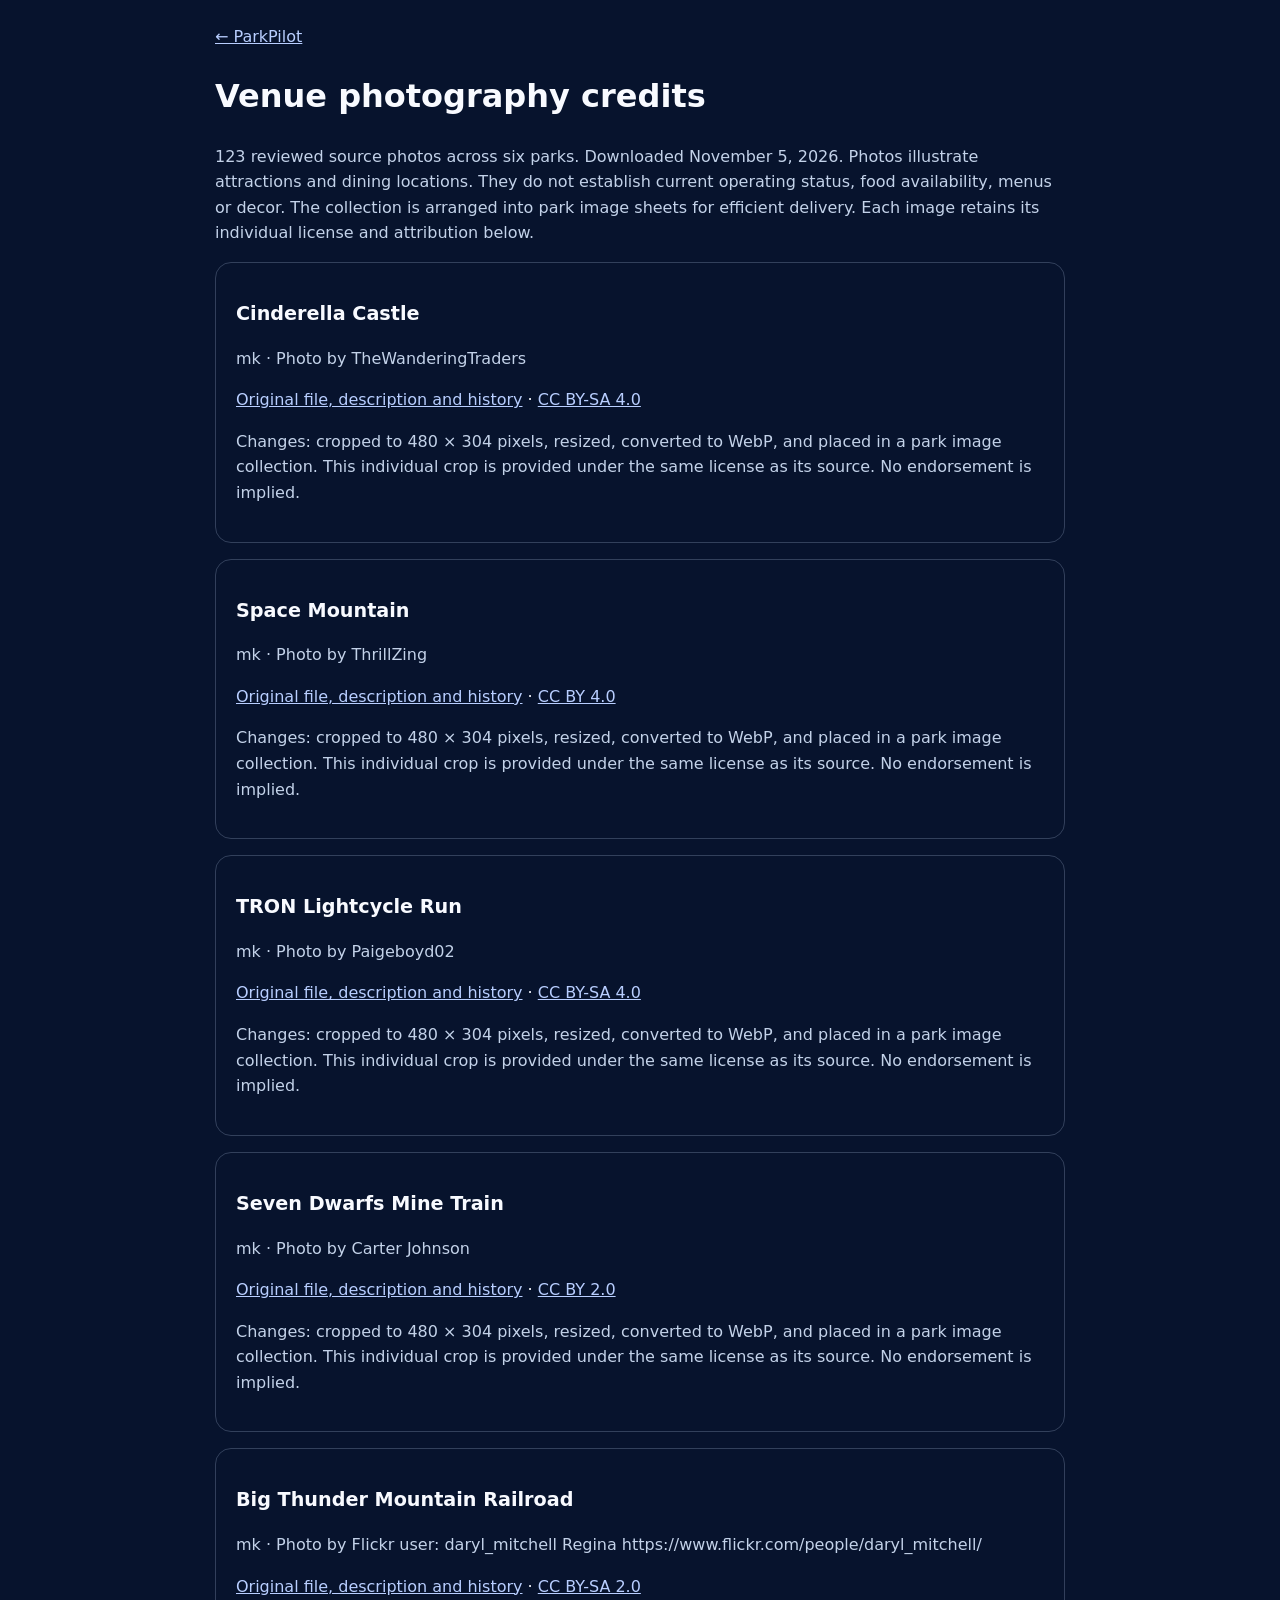
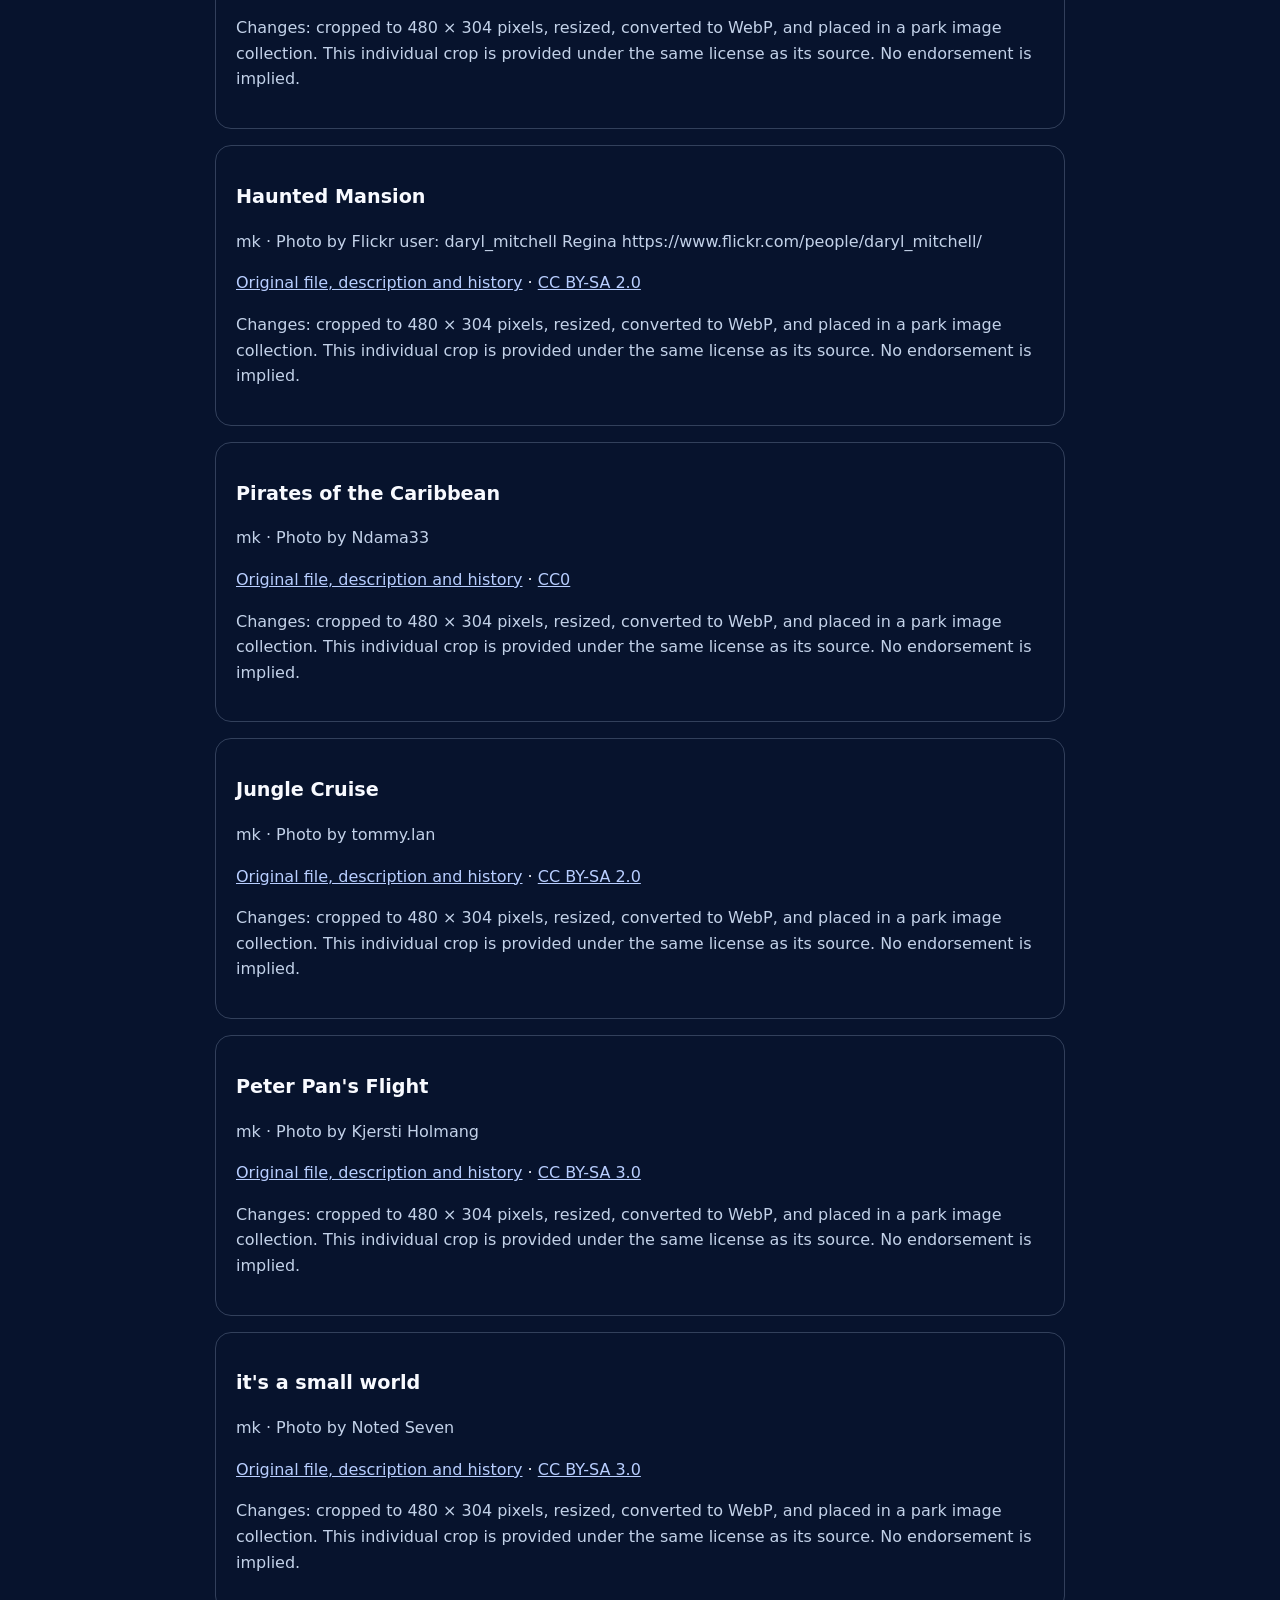
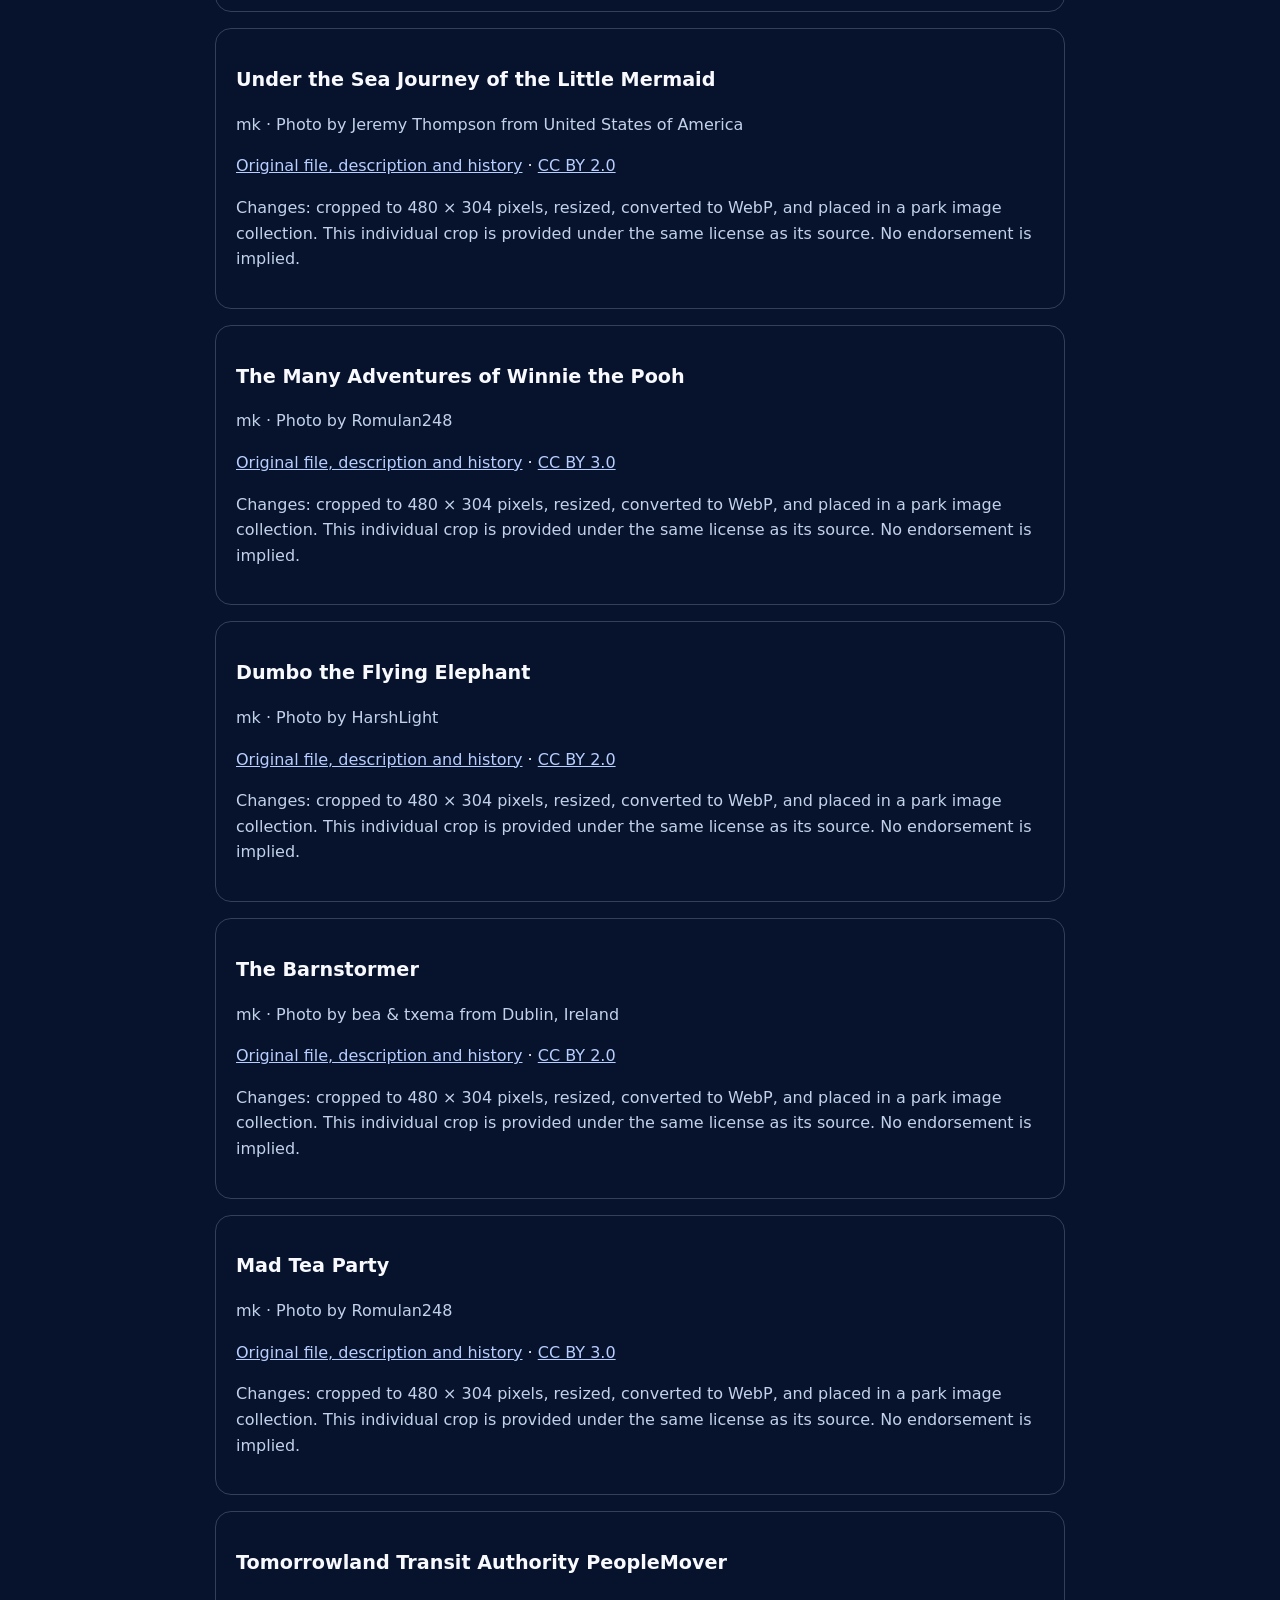
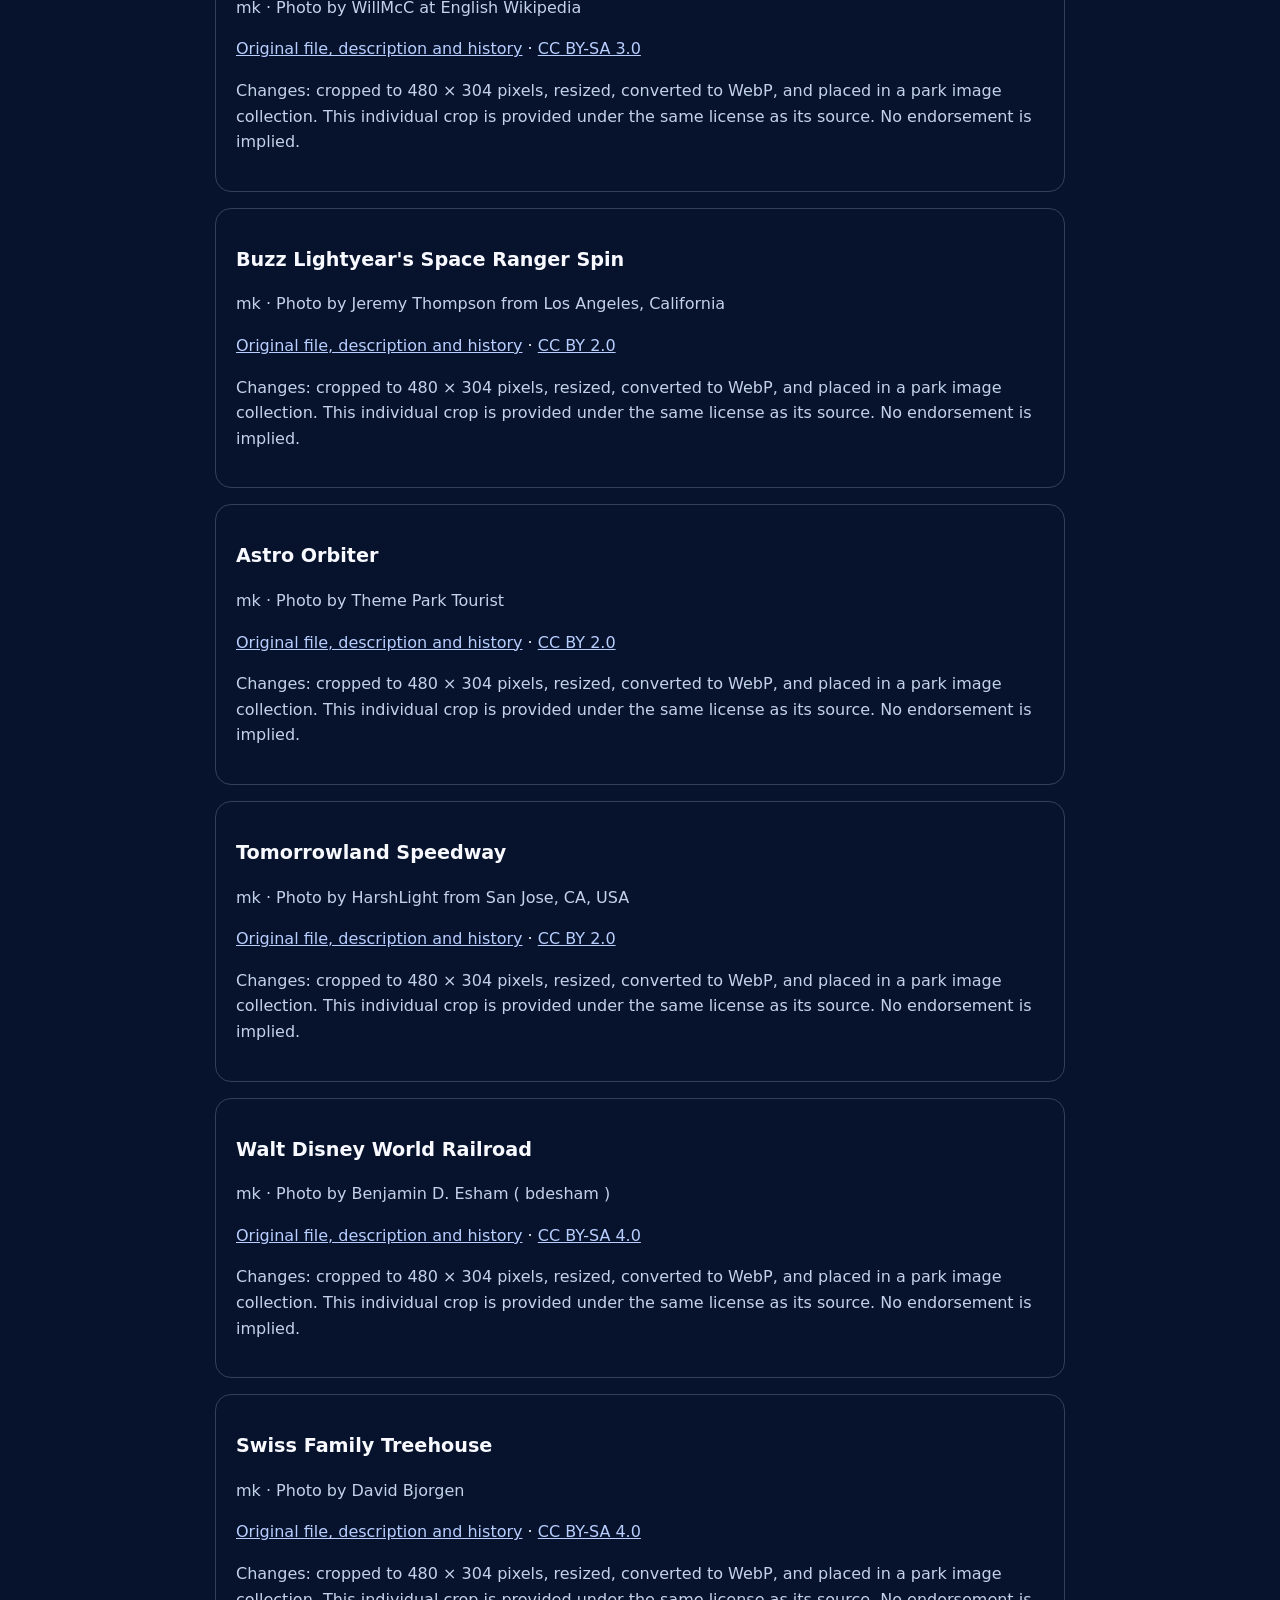
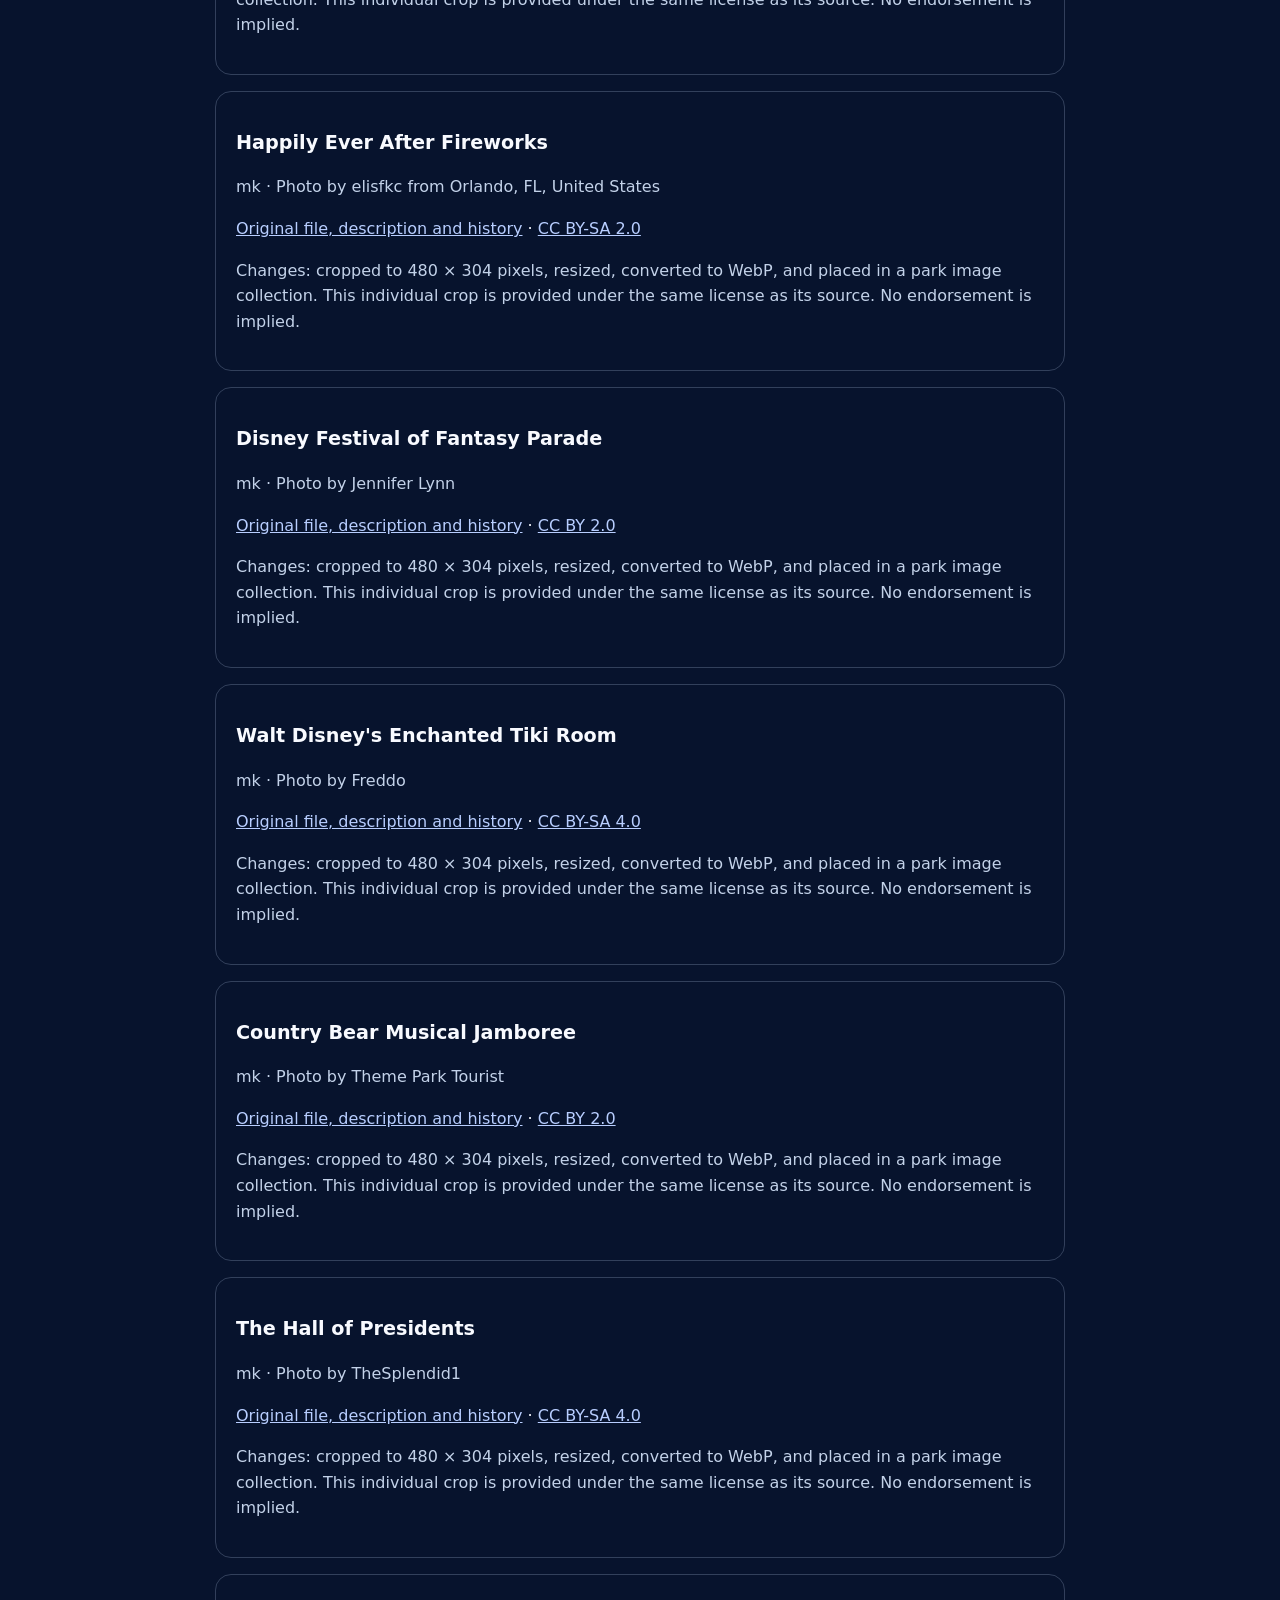
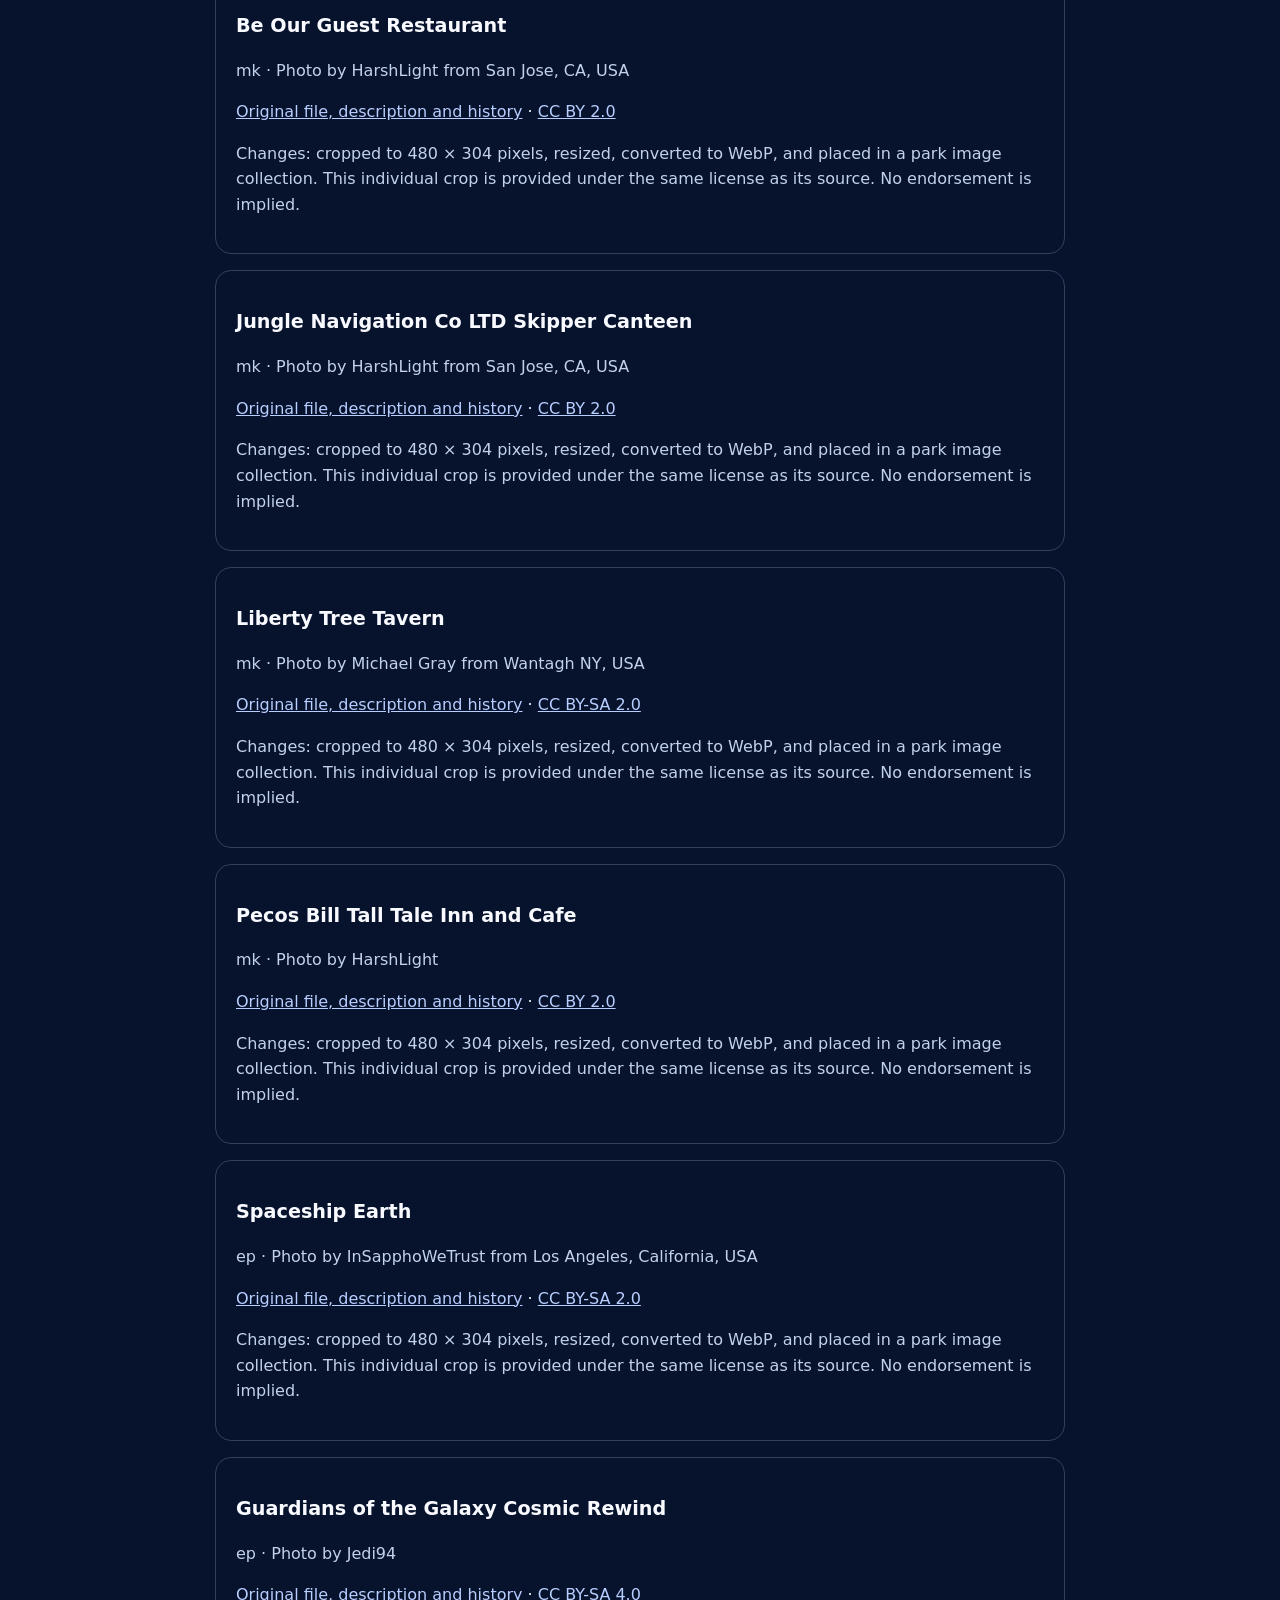
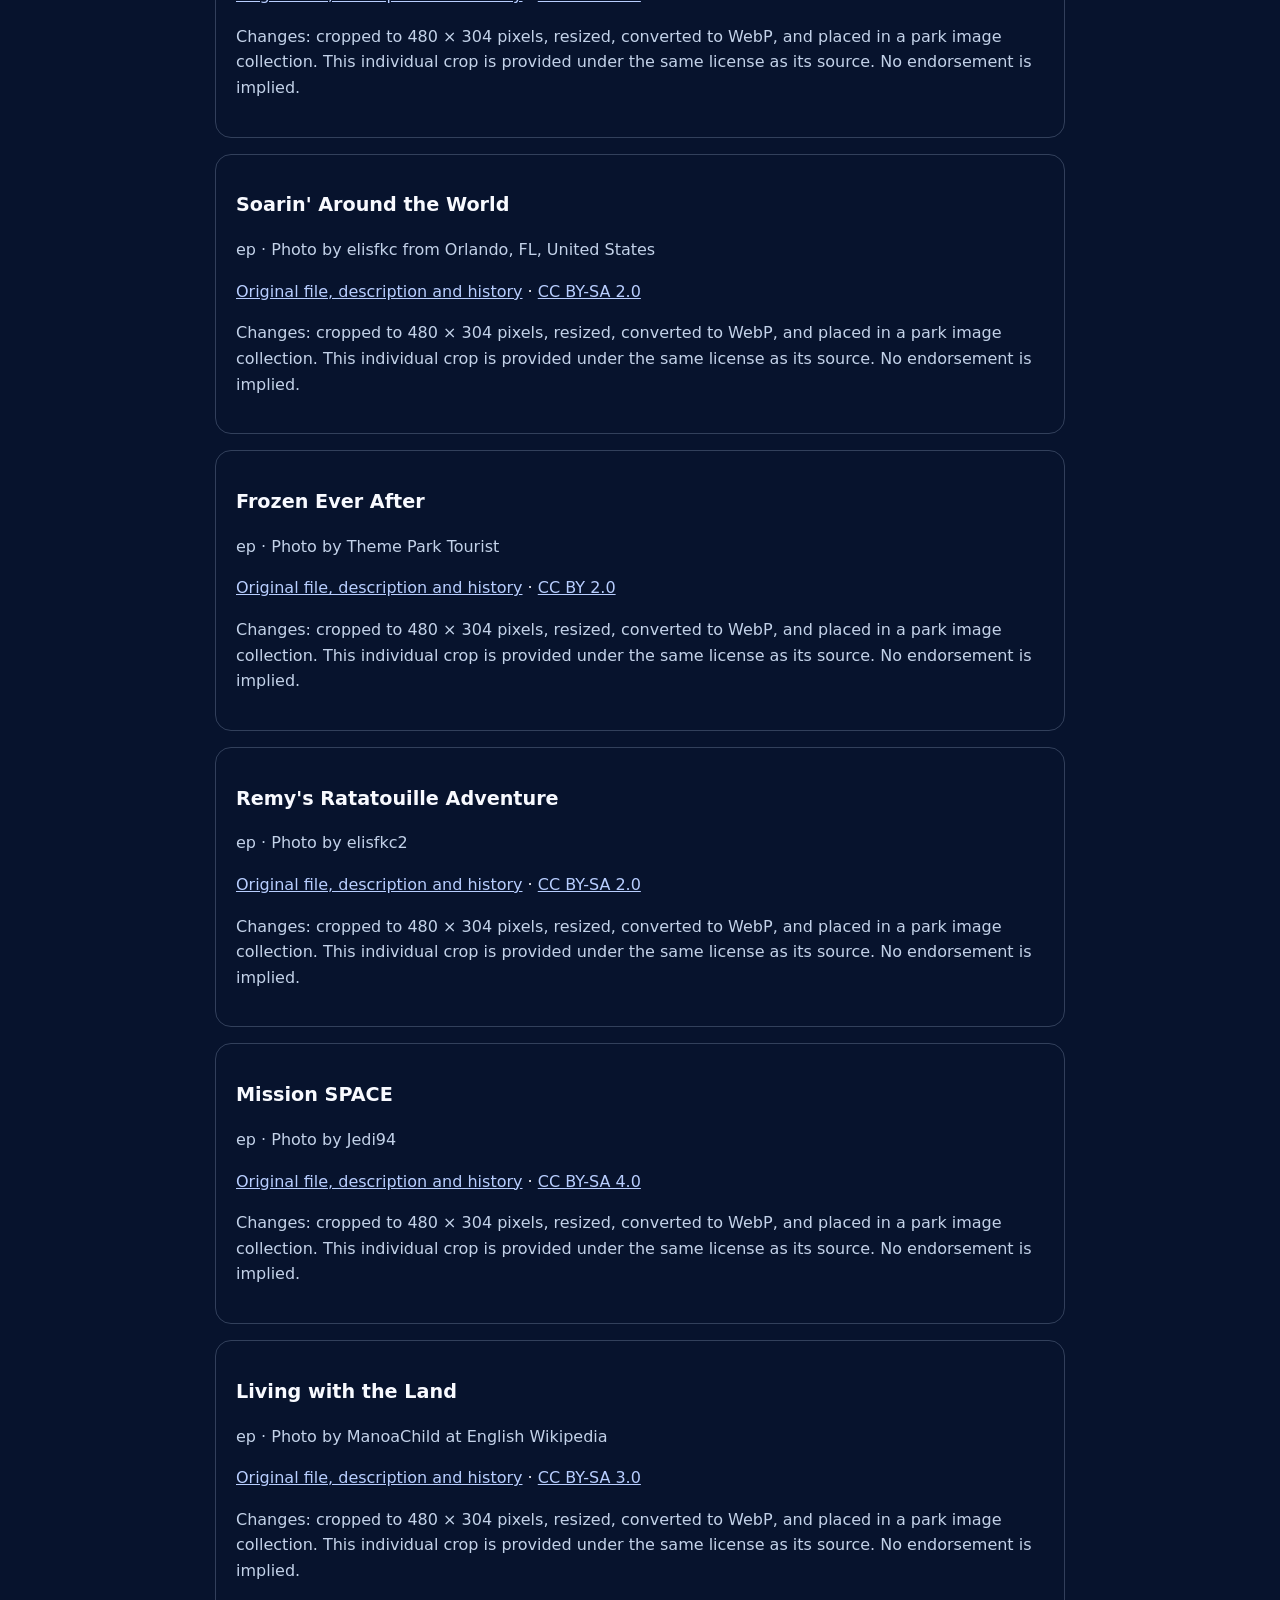
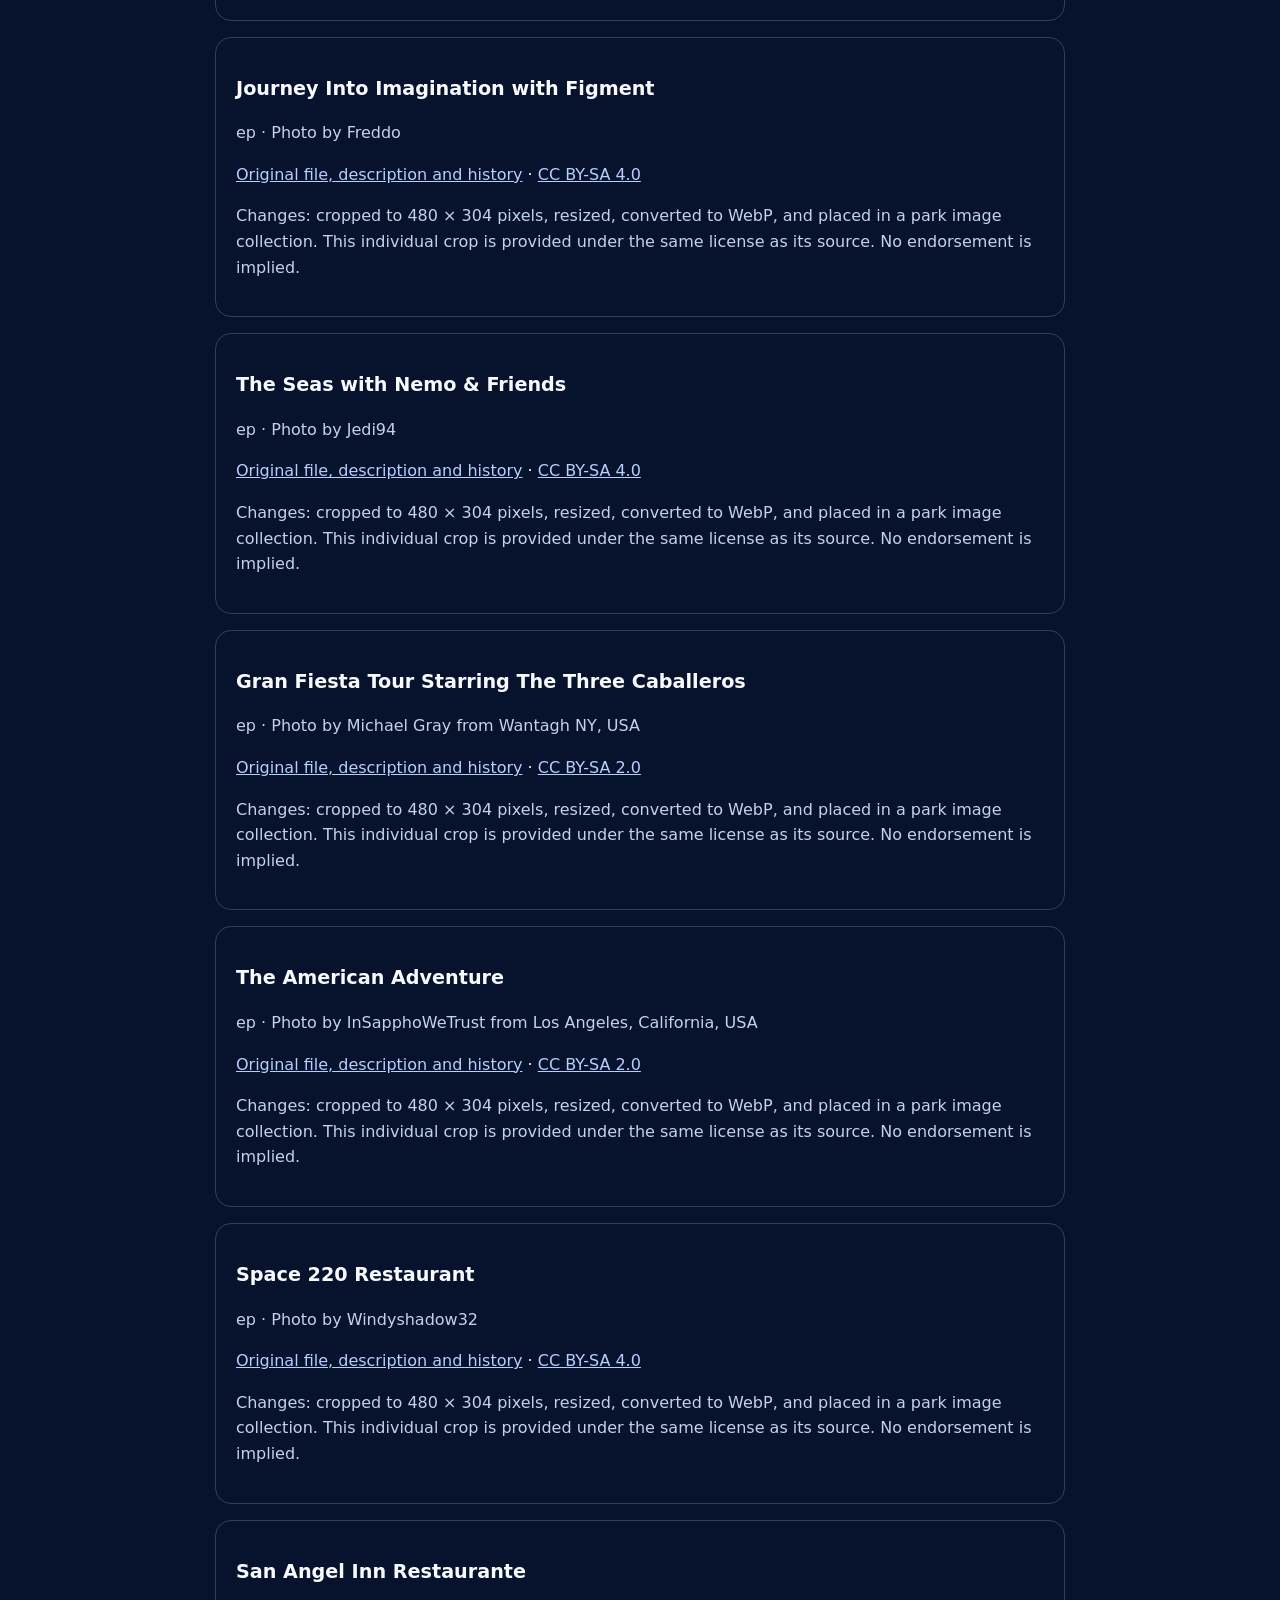
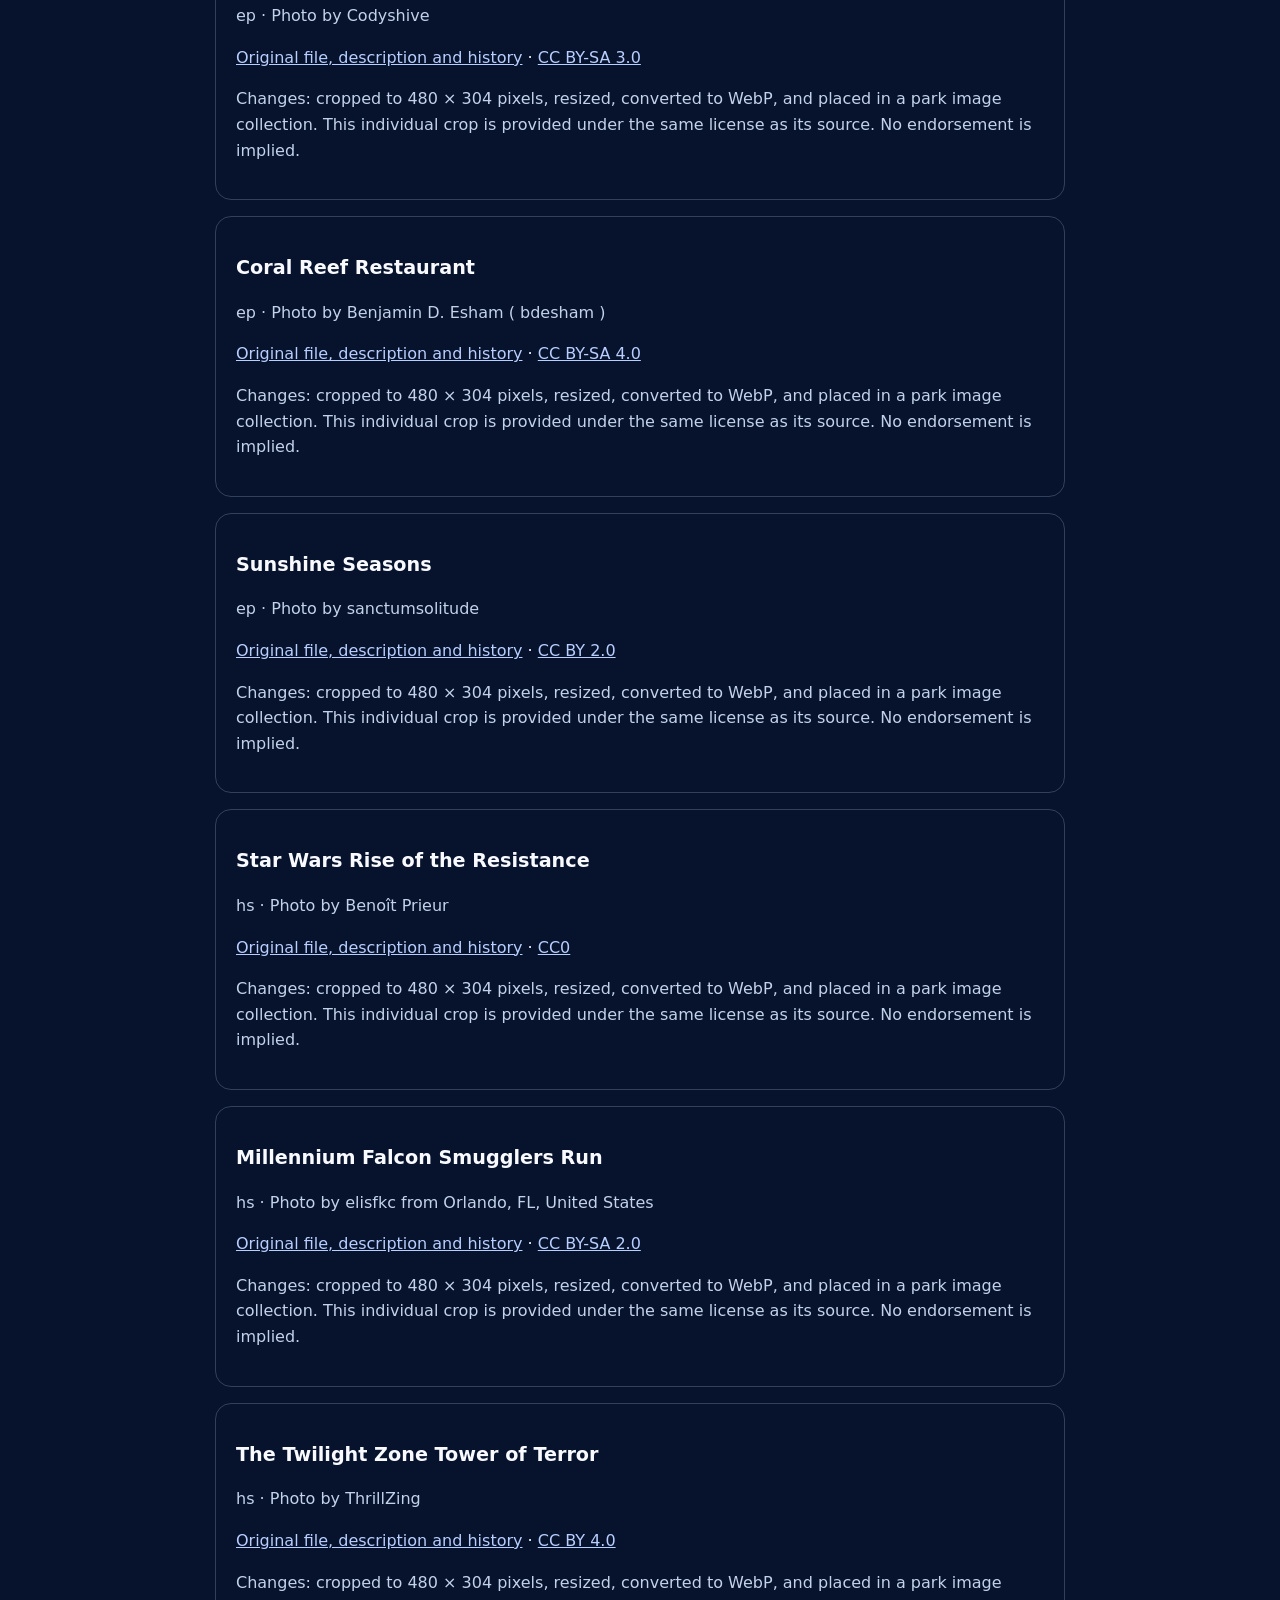
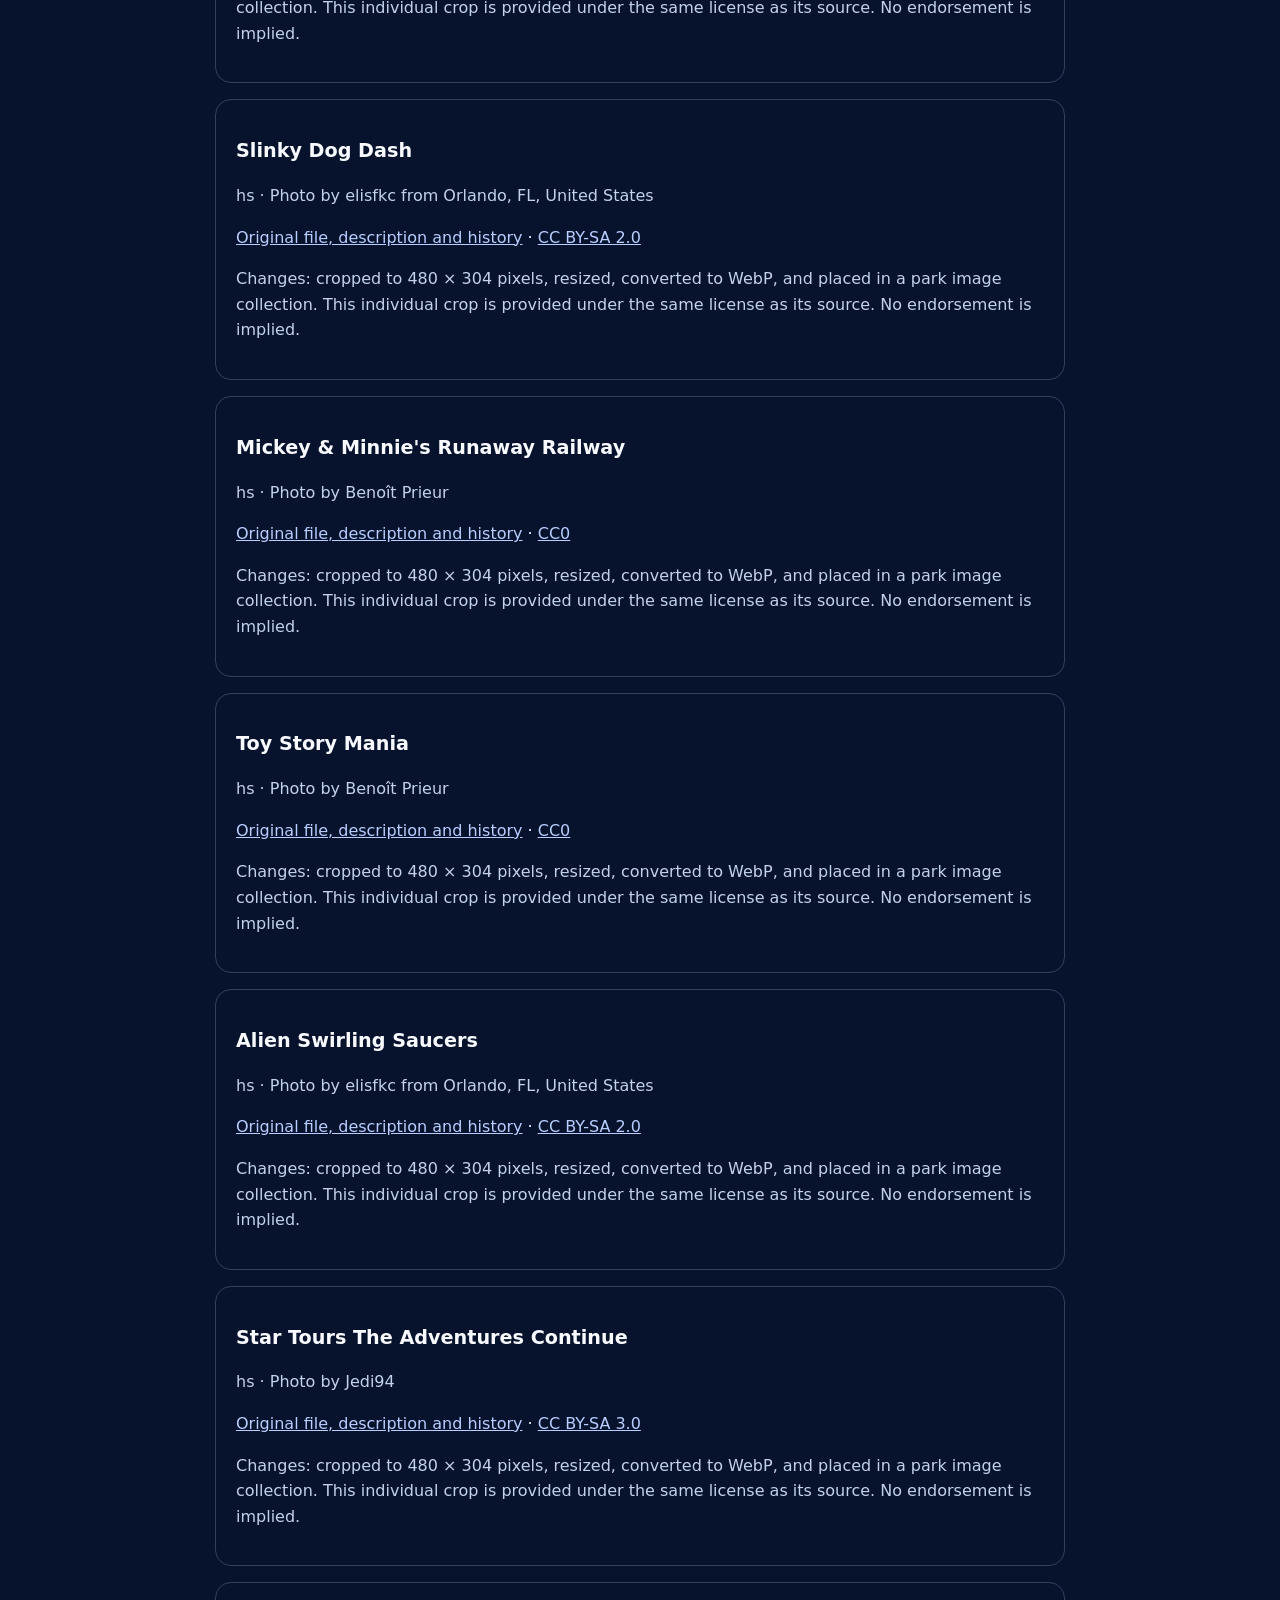
<file: venue-image-credits.html>
<!doctype html><html lang="en"><meta charset="utf-8"><meta name="viewport" content="width=device-width, initial-scale=1"><title>ParkPilot · Photo credits</title><style>body{font:16px system-ui;background:#07132d;color:#f8faff;max-width:850px;margin:auto;padding:24px;line-height:1.6}a{color:#b8ceff}article{border:1px solid #aabbd844;border-radius:16px;padding:20px;margin:16px 0}h2{font-size:1.2rem}p{color:#c3d2e9}</style><a href="./">← ParkPilot</a><h1>Venue photography credits</h1><p>123 reviewed source photos across six parks. Downloaded November 5, 2026. Photos illustrate attractions and dining locations. They do not establish current operating status, food availability, menus or decor. The collection is arranged into park image sheets for efficient delivery. Each image retains its individual license and attribution below.</p><article><h2>Cinderella Castle</h2><p>mk · Photo by TheWanderingTraders</p><a href="https://commons.wikimedia.org/wiki/File:Cinderella_Castle,_Magic_Kingdom_(2026).jpg">Original file, description and history</a> · <a href="https://creativecommons.org/licenses/by-sa/4.0">CC BY-SA 4.0</a><p>Changes: cropped to 480 × 304 pixels, resized, converted to WebP, and placed in a park image collection. This individual crop is provided under the same license as its source. No endorsement is implied.</p></article><article><h2>Space Mountain</h2><p>mk · Photo by ThrillZing</p><a href="https://commons.wikimedia.org/wiki/File:Space_Mountain%27s_white_dome_above_the_trees_at_Magic_Kingdom_-_ThrillZing.jpg">Original file, description and history</a> · <a href="https://creativecommons.org/licenses/by/4.0">CC BY 4.0</a><p>Changes: cropped to 480 × 304 pixels, resized, converted to WebP, and placed in a park image collection. This individual crop is provided under the same license as its source. No endorsement is implied.</p></article><article><h2>TRON Lightcycle Run</h2><p>mk · Photo by Paigeboyd02</p><a href="https://commons.wikimedia.org/wiki/File:Tron_Lightcycle_Run.jpg">Original file, description and history</a> · <a href="https://creativecommons.org/licenses/by-sa/4.0">CC BY-SA 4.0</a><p>Changes: cropped to 480 × 304 pixels, resized, converted to WebP, and placed in a park image collection. This individual crop is provided under the same license as its source. No endorsement is implied.</p></article><article><h2>Seven Dwarfs Mine Train</h2><p>mk · Photo by Carter Johnson</p><a href="https://commons.wikimedia.org/wiki/File:Seven_Dwarfs_Mine_Train_(Magic_Kingdom)_1.jpg">Original file, description and history</a> · <a href="https://creativecommons.org/licenses/by/2.0">CC BY 2.0</a><p>Changes: cropped to 480 × 304 pixels, resized, converted to WebP, and placed in a park image collection. This individual crop is provided under the same license as its source. No endorsement is implied.</p></article><article><h2>Big Thunder Mountain Railroad</h2><p>mk · Photo by Flickr user: daryl_mitchell Regina  https://www.flickr.com/people/daryl_mitchell/</p><a href="https://commons.wikimedia.org/wiki/File:Magic_Kingdom_-_Big_Thunder_Mountain_-_by_daryl_mitchell.jpg">Original file, description and history</a> · <a href="https://creativecommons.org/licenses/by-sa/2.0">CC BY-SA 2.0</a><p>Changes: cropped to 480 × 304 pixels, resized, converted to WebP, and placed in a park image collection. This individual crop is provided under the same license as its source. No endorsement is implied.</p></article><article><h2>Haunted Mansion</h2><p>mk · Photo by Flickr user: daryl_mitchell Regina  https://www.flickr.com/people/daryl_mitchell/</p><a href="https://commons.wikimedia.org/wiki/File:Magic_Kingdom_-_Haunted_Mansion_-_by_daryl_mitchell.jpg">Original file, description and history</a> · <a href="https://creativecommons.org/licenses/by-sa/2.0">CC BY-SA 2.0</a><p>Changes: cropped to 480 × 304 pixels, resized, converted to WebP, and placed in a park image collection. This individual crop is provided under the same license as its source. No endorsement is implied.</p></article><article><h2>Pirates of the Caribbean</h2><p>mk · Photo by Ndama33</p><a href="https://commons.wikimedia.org/wiki/File:Entr%C3%A9e_de_l%E2%80%99attraction_Pirates_of_the_Caribbean_%C3%A0_Magic_Kingdom_(Orlando).jpg">Original file, description and history</a> · <a href="https://creativecommons.org/publicdomain/zero/1.0/deed.en">CC0</a><p>Changes: cropped to 480 × 304 pixels, resized, converted to WebP, and placed in a park image collection. This individual crop is provided under the same license as its source. No endorsement is implied.</p></article><article><h2>Jungle Cruise</h2><p>mk · Photo by tommy.lan</p><a href="https://commons.wikimedia.org/wiki/File:Jungle_Cruise_at_Magic_Kingdom.jpg">Original file, description and history</a> · <a href="https://creativecommons.org/licenses/by-sa/2.0">CC BY-SA 2.0</a><p>Changes: cropped to 480 × 304 pixels, resized, converted to WebP, and placed in a park image collection. This individual crop is provided under the same license as its source. No endorsement is implied.</p></article><article><h2>Peter Pan&#x27;s Flight</h2><p>mk · Photo by Kjersti Holmang</p><a href="https://commons.wikimedia.org/wiki/File:PeterPansFlight.JPG">Original file, description and history</a> · <a href="https://creativecommons.org/licenses/by-sa/3.0">CC BY-SA 3.0</a><p>Changes: cropped to 480 × 304 pixels, resized, converted to WebP, and placed in a park image collection. This individual crop is provided under the same license as its source. No endorsement is implied.</p></article><article><h2>it&#x27;s a small world</h2><p>mk · Photo by Noted Seven</p><a href="https://commons.wikimedia.org/wiki/File:Its_a_small_world_at_Magic_Kingdom_Florida.JPG">Original file, description and history</a> · <a href="https://creativecommons.org/licenses/by-sa/3.0">CC BY-SA 3.0</a><p>Changes: cropped to 480 × 304 pixels, resized, converted to WebP, and placed in a park image collection. This individual crop is provided under the same license as its source. No endorsement is implied.</p></article><article><h2>Under the Sea Journey of the Little Mermaid</h2><p>mk · Photo by Jeremy Thompson  from United States of America</p><a href="https://commons.wikimedia.org/wiki/File:Under_the_Sea_Journey_of_the_Little_Mermaid_-_Magic_Kingdom.jpg">Original file, description and history</a> · <a href="https://creativecommons.org/licenses/by/2.0">CC BY 2.0</a><p>Changes: cropped to 480 × 304 pixels, resized, converted to WebP, and placed in a park image collection. This individual crop is provided under the same license as its source. No endorsement is implied.</p></article><article><h2>The Many Adventures of Winnie the Pooh</h2><p>mk · Photo by Romulan248</p><a href="https://commons.wikimedia.org/wiki/File:The_Many_Adventures_of_Winnie_the_Pooh_MK.JPG">Original file, description and history</a> · <a href="https://creativecommons.org/licenses/by/3.0">CC BY 3.0</a><p>Changes: cropped to 480 × 304 pixels, resized, converted to WebP, and placed in a park image collection. This individual crop is provided under the same license as its source. No endorsement is implied.</p></article><article><h2>Dumbo the Flying Elephant</h2><p>mk · Photo by HarshLight</p><a href="https://commons.wikimedia.org/wiki/File:Dumbo_the_Flying_Elephant_Close-up.jpg">Original file, description and history</a> · <a href="https://creativecommons.org/licenses/by/2.0">CC BY 2.0</a><p>Changes: cropped to 480 × 304 pixels, resized, converted to WebP, and placed in a park image collection. This individual crop is provided under the same license as its source. No endorsement is implied.</p></article><article><h2>The Barnstormer</h2><p>mk · Photo by bea &amp; txema  from Dublin, Ireland</p><a href="https://commons.wikimedia.org/wiki/File:Barnstormer_at_Magic_Kingdom_-_barn.jpg">Original file, description and history</a> · <a href="https://creativecommons.org/licenses/by/2.0">CC BY 2.0</a><p>Changes: cropped to 480 × 304 pixels, resized, converted to WebP, and placed in a park image collection. This individual crop is provided under the same license as its source. No endorsement is implied.</p></article><article><h2>Mad Tea Party</h2><p>mk · Photo by Romulan248</p><a href="https://commons.wikimedia.org/wiki/File:Mad_Tea_Part_WDW.jpg">Original file, description and history</a> · <a href="https://creativecommons.org/licenses/by/3.0">CC BY 3.0</a><p>Changes: cropped to 480 × 304 pixels, resized, converted to WebP, and placed in a park image collection. This individual crop is provided under the same license as its source. No endorsement is implied.</p></article><article><h2>Tomorrowland Transit Authority PeopleMover</h2><p>mk · Photo by WillMcC  at  English Wikipedia</p><a href="https://commons.wikimedia.org/wiki/File:Wdw-peoplemover.jpg">Original file, description and history</a> · <a href="https://creativecommons.org/licenses/by-sa/3.0/">CC BY-SA 3.0</a><p>Changes: cropped to 480 × 304 pixels, resized, converted to WebP, and placed in a park image collection. This individual crop is provided under the same license as its source. No endorsement is implied.</p></article><article><h2>Buzz Lightyear&#x27;s Space Ranger Spin</h2><p>mk · Photo by Jeremy Thompson  from Los Angeles, California</p><a href="https://commons.wikimedia.org/wiki/File:Magic_Kingdom_171_(8209375869).jpg">Original file, description and history</a> · <a href="https://creativecommons.org/licenses/by/2.0">CC BY 2.0</a><p>Changes: cropped to 480 × 304 pixels, resized, converted to WebP, and placed in a park image collection. This individual crop is provided under the same license as its source. No endorsement is implied.</p></article><article><h2>Astro Orbiter</h2><p>mk · Photo by Theme Park Tourist</p><a href="https://commons.wikimedia.org/wiki/File:Astro_Orbiter_(28581637303).jpg">Original file, description and history</a> · <a href="https://creativecommons.org/licenses/by/2.0">CC BY 2.0</a><p>Changes: cropped to 480 × 304 pixels, resized, converted to WebP, and placed in a park image collection. This individual crop is provided under the same license as its source. No endorsement is implied.</p></article><article><h2>Tomorrowland Speedway</h2><p>mk · Photo by HarshLight  from San Jose, CA, USA</p><a href="https://commons.wikimedia.org/wiki/File:Tomorrowland_Speedway_(42591060204).jpg">Original file, description and history</a> · <a href="https://creativecommons.org/licenses/by/2.0">CC BY 2.0</a><p>Changes: cropped to 480 × 304 pixels, resized, converted to WebP, and placed in a park image collection. This individual crop is provided under the same license as its source. No endorsement is implied.</p></article><article><h2>Walt Disney World Railroad</h2><p>mk · Photo by Benjamin D. Esham ( bdesham )</p><a href="https://commons.wikimedia.org/wiki/File:Walt_Disney_World_Railroad_train.jpg">Original file, description and history</a> · <a href="https://creativecommons.org/licenses/by-sa/4.0">CC BY-SA 4.0</a><p>Changes: cropped to 480 × 304 pixels, resized, converted to WebP, and placed in a park image collection. This individual crop is provided under the same license as its source. No endorsement is implied.</p></article><article><h2>Swiss Family Treehouse</h2><p>mk · Photo by David Bjorgen</p><a href="https://commons.wikimedia.org/wiki/File:Swiss_Family_Robinson_Treehouse_1.jpg">Original file, description and history</a> · <a href="https://creativecommons.org/licenses/by-sa/4.0">CC BY-SA 4.0</a><p>Changes: cropped to 480 × 304 pixels, resized, converted to WebP, and placed in a park image collection. This individual crop is provided under the same license as its source. No endorsement is implied.</p></article><article><h2>Happily Ever After Fireworks</h2><p>mk · Photo by elisfkc  from Orlando, FL, United States</p><a href="https://commons.wikimedia.org/wiki/File:Happily_Ever_After-May_16,_2017_(34585800621)_(cropped).jpg">Original file, description and history</a> · <a href="https://creativecommons.org/licenses/by-sa/2.0">CC BY-SA 2.0</a><p>Changes: cropped to 480 × 304 pixels, resized, converted to WebP, and placed in a park image collection. This individual crop is provided under the same license as its source. No endorsement is implied.</p></article><article><h2>Disney Festival of Fantasy Parade</h2><p>mk · Photo by Jennifer Lynn</p><a href="https://commons.wikimedia.org/wiki/File:Princess_Garden,_Festival_of_Fantasy_Parade_(15985885363).jpg">Original file, description and history</a> · <a href="https://creativecommons.org/licenses/by/2.0">CC BY 2.0</a><p>Changes: cropped to 480 × 304 pixels, resized, converted to WebP, and placed in a park image collection. This individual crop is provided under the same license as its source. No endorsement is implied.</p></article><article><h2>Walt Disney&#x27;s Enchanted Tiki Room</h2><p>mk · Photo by Freddo</p><a href="https://commons.wikimedia.org/wiki/File:Walt_Disney%27s_Enchanted_Tiki_Room_at_Magic_Kingdom.jpg">Original file, description and history</a> · <a href="https://creativecommons.org/licenses/by-sa/4.0">CC BY-SA 4.0</a><p>Changes: cropped to 480 × 304 pixels, resized, converted to WebP, and placed in a park image collection. This individual crop is provided under the same license as its source. No endorsement is implied.</p></article><article><h2>Country Bear Musical Jamboree</h2><p>mk · Photo by Theme Park Tourist</p><a href="https://commons.wikimedia.org/wiki/File:Country_Bear_Jamboree_(29420435133).jpg">Original file, description and history</a> · <a href="https://creativecommons.org/licenses/by/2.0">CC BY 2.0</a><p>Changes: cropped to 480 × 304 pixels, resized, converted to WebP, and placed in a park image collection. This individual crop is provided under the same license as its source. No endorsement is implied.</p></article><article><h2>The Hall of Presidents</h2><p>mk · Photo by TheSplendid1</p><a href="https://commons.wikimedia.org/wiki/File:Magic_Kingdom_Hall_of_Presidents.jpg">Original file, description and history</a> · <a href="https://creativecommons.org/licenses/by-sa/4.0">CC BY-SA 4.0</a><p>Changes: cropped to 480 × 304 pixels, resized, converted to WebP, and placed in a park image collection. This individual crop is provided under the same license as its source. No endorsement is implied.</p></article><article><h2>Be Our Guest Restaurant</h2><p>mk · Photo by HarshLight  from San Jose, CA, USA</p><a href="https://commons.wikimedia.org/wiki/File:Be_Our_Guest_(14249415155).jpg">Original file, description and history</a> · <a href="https://creativecommons.org/licenses/by/2.0">CC BY 2.0</a><p>Changes: cropped to 480 × 304 pixels, resized, converted to WebP, and placed in a park image collection. This individual crop is provided under the same license as its source. No endorsement is implied.</p></article><article><h2>Jungle Navigation Co LTD Skipper Canteen</h2><p>mk · Photo by HarshLight  from San Jose, CA, USA</p><a href="https://commons.wikimedia.org/wiki/File:Skipper_Canteen_(43259373862).jpg">Original file, description and history</a> · <a href="https://creativecommons.org/licenses/by/2.0">CC BY 2.0</a><p>Changes: cropped to 480 × 304 pixels, resized, converted to WebP, and placed in a park image collection. This individual crop is provided under the same license as its source. No endorsement is implied.</p></article><article><h2>Liberty Tree Tavern</h2><p>mk · Photo by Michael Gray  from Wantagh NY, USA</p><a href="https://commons.wikimedia.org/wiki/File:Liberty_Tree_Tavern_Restaurant_(2600635495).jpg">Original file, description and history</a> · <a href="https://creativecommons.org/licenses/by-sa/2.0">CC BY-SA 2.0</a><p>Changes: cropped to 480 × 304 pixels, resized, converted to WebP, and placed in a park image collection. This individual crop is provided under the same license as its source. No endorsement is implied.</p></article><article><h2>Pecos Bill Tall Tale Inn and Cafe</h2><p>mk · Photo by HarshLight</p><a href="https://commons.wikimedia.org/wiki/File:Pecos_Bill_Tall_Tale_Inn_%26_Caf%C3%A9.jpg">Original file, description and history</a> · <a href="https://creativecommons.org/licenses/by/2.0">CC BY 2.0</a><p>Changes: cropped to 480 × 304 pixels, resized, converted to WebP, and placed in a park image collection. This individual crop is provided under the same license as its source. No endorsement is implied.</p></article><article><h2>Spaceship Earth</h2><p>ep · Photo by InSapphoWeTrust  from Los Angeles, California, USA</p><a href="https://commons.wikimedia.org/wiki/File:Spaceship_Earth,_Epcot_(6068559916).jpg">Original file, description and history</a> · <a href="https://creativecommons.org/licenses/by-sa/2.0">CC BY-SA 2.0</a><p>Changes: cropped to 480 × 304 pixels, resized, converted to WebP, and placed in a park image collection. This individual crop is provided under the same license as its source. No endorsement is implied.</p></article><article><h2>Guardians of the Galaxy Cosmic Rewind</h2><p>ep · Photo by Jedi94</p><a href="https://commons.wikimedia.org/wiki/File:Guardians_of_the_Galaxy_Cosmic_Rewind_at_EPCOT.jpg">Original file, description and history</a> · <a href="https://creativecommons.org/licenses/by-sa/4.0">CC BY-SA 4.0</a><p>Changes: cropped to 480 × 304 pixels, resized, converted to WebP, and placed in a park image collection. This individual crop is provided under the same license as its source. No endorsement is implied.</p></article><article><h2>Soarin&#x27; Around the World</h2><p>ep · Photo by elisfkc  from Orlando, FL, United States</p><a href="https://commons.wikimedia.org/wiki/File:Soarin%27_Around_the_World_Opening_Day_(27129466803).jpg">Original file, description and history</a> · <a href="https://creativecommons.org/licenses/by-sa/2.0">CC BY-SA 2.0</a><p>Changes: cropped to 480 × 304 pixels, resized, converted to WebP, and placed in a park image collection. This individual crop is provided under the same license as its source. No endorsement is implied.</p></article><article><h2>Frozen Ever After</h2><p>ep · Photo by Theme Park Tourist</p><a href="https://commons.wikimedia.org/wiki/File:Frozen_Ever_After_Sign_(27838179385).jpg">Original file, description and history</a> · <a href="https://creativecommons.org/licenses/by/2.0">CC BY 2.0</a><p>Changes: cropped to 480 × 304 pixels, resized, converted to WebP, and placed in a park image collection. This individual crop is provided under the same license as its source. No endorsement is implied.</p></article><article><h2>Remy&#x27;s Ratatouille Adventure</h2><p>ep · Photo by elisfkc2</p><a href="https://commons.wikimedia.org/wiki/File:Ratatouille_(51414590388).jpg">Original file, description and history</a> · <a href="https://creativecommons.org/licenses/by-sa/2.0">CC BY-SA 2.0</a><p>Changes: cropped to 480 × 304 pixels, resized, converted to WebP, and placed in a park image collection. This individual crop is provided under the same license as its source. No endorsement is implied.</p></article><article><h2>Mission SPACE</h2><p>ep · Photo by Jedi94</p><a href="https://commons.wikimedia.org/wiki/File:Mission_Space_Epcot.jpg">Original file, description and history</a> · <a href="https://creativecommons.org/licenses/by-sa/4.0">CC BY-SA 4.0</a><p>Changes: cropped to 480 × 304 pixels, resized, converted to WebP, and placed in a park image collection. This individual crop is provided under the same license as its source. No endorsement is implied.</p></article><article><h2>Living with the Land</h2><p>ep · Photo by ManoaChild  at  English Wikipedia</p><a href="https://commons.wikimedia.org/wiki/File:Living_with_the_land_greenhouse.jpg">Original file, description and history</a> · <a href="https://creativecommons.org/licenses/by-sa/3.0/">CC BY-SA 3.0</a><p>Changes: cropped to 480 × 304 pixels, resized, converted to WebP, and placed in a park image collection. This individual crop is provided under the same license as its source. No endorsement is implied.</p></article><article><h2>Journey Into Imagination with Figment</h2><p>ep · Photo by Freddo</p><a href="https://commons.wikimedia.org/wiki/File:Journey_Into_Imagination_Epcot.jpg">Original file, description and history</a> · <a href="https://creativecommons.org/licenses/by-sa/4.0">CC BY-SA 4.0</a><p>Changes: cropped to 480 × 304 pixels, resized, converted to WebP, and placed in a park image collection. This individual crop is provided under the same license as its source. No endorsement is implied.</p></article><article><h2>The Seas with Nemo &amp; Friends</h2><p>ep · Photo by Jedi94</p><a href="https://commons.wikimedia.org/wiki/File:The_Seas_at_EPCOT_2024.jpg">Original file, description and history</a> · <a href="https://creativecommons.org/licenses/by-sa/4.0">CC BY-SA 4.0</a><p>Changes: cropped to 480 × 304 pixels, resized, converted to WebP, and placed in a park image collection. This individual crop is provided under the same license as its source. No endorsement is implied.</p></article><article><h2>Gran Fiesta Tour Starring The Three Caballeros</h2><p>ep · Photo by Michael Gray  from Wantagh NY, USA</p><a href="https://commons.wikimedia.org/wiki/File:Gran_Fiesta_Boat_Ride_Sign_Mexico_Pavilion_Epcot_Center_(2541198505).jpg">Original file, description and history</a> · <a href="https://creativecommons.org/licenses/by-sa/2.0">CC BY-SA 2.0</a><p>Changes: cropped to 480 × 304 pixels, resized, converted to WebP, and placed in a park image collection. This individual crop is provided under the same license as its source. No endorsement is implied.</p></article><article><h2>The American Adventure</h2><p>ep · Photo by InSapphoWeTrust  from Los Angeles, California, USA</p><a href="https://commons.wikimedia.org/wiki/File:The_American_Adventure,_Epcot_(6068014761).jpg">Original file, description and history</a> · <a href="https://creativecommons.org/licenses/by-sa/2.0">CC BY-SA 2.0</a><p>Changes: cropped to 480 × 304 pixels, resized, converted to WebP, and placed in a park image collection. This individual crop is provided under the same license as its source. No endorsement is implied.</p></article><article><h2>Space 220 Restaurant</h2><p>ep · Photo by Windyshadow32</p><a href="https://commons.wikimedia.org/wiki/File:Space220Interior.jpg">Original file, description and history</a> · <a href="https://creativecommons.org/licenses/by-sa/4.0">CC BY-SA 4.0</a><p>Changes: cropped to 480 × 304 pixels, resized, converted to WebP, and placed in a park image collection. This individual crop is provided under the same license as its source. No endorsement is implied.</p></article><article><h2>San Angel Inn Restaurante</h2><p>ep · Photo by Codyshive</p><a href="https://commons.wikimedia.org/wiki/File:Inside_EPCOT_Mexico.jpg">Original file, description and history</a> · <a href="https://creativecommons.org/licenses/by-sa/3.0/">CC BY-SA 3.0</a><p>Changes: cropped to 480 × 304 pixels, resized, converted to WebP, and placed in a park image collection. This individual crop is provided under the same license as its source. No endorsement is implied.</p></article><article><h2>Coral Reef Restaurant</h2><p>ep · Photo by Benjamin D. Esham ( bdesham )</p><a href="https://commons.wikimedia.org/wiki/File:Coral_reef_at_Epcot.jpg">Original file, description and history</a> · <a href="https://creativecommons.org/licenses/by-sa/4.0">CC BY-SA 4.0</a><p>Changes: cropped to 480 × 304 pixels, resized, converted to WebP, and placed in a park image collection. This individual crop is provided under the same license as its source. No endorsement is implied.</p></article><article><h2>Sunshine Seasons</h2><p>ep · Photo by sanctumsolitude</p><a href="https://commons.wikimedia.org/wiki/File:Desserts_from_Sunshine_Seasons_-_Strawberry_Shortcake,_Chocolate_Mousse_Cake_and_Key_Lime_Pie.jpg">Original file, description and history</a> · <a href="https://creativecommons.org/licenses/by/2.0">CC BY 2.0</a><p>Changes: cropped to 480 × 304 pixels, resized, converted to WebP, and placed in a park image collection. This individual crop is provided under the same license as its source. No endorsement is implied.</p></article><article><h2>Star Wars Rise of the Resistance</h2><p>hs · Photo by Benoît Prieur</p><a href="https://commons.wikimedia.org/wiki/File:Star_Wars-_Rise_of_the_Resistance_at_Disney%27s_Hollywood_Studios_May_2023_(3).JPG">Original file, description and history</a> · <a href="https://creativecommons.org/publicdomain/zero/1.0/deed.en">CC0</a><p>Changes: cropped to 480 × 304 pixels, resized, converted to WebP, and placed in a park image collection. This individual crop is provided under the same license as its source. No endorsement is implied.</p></article><article><h2>Millennium Falcon Smugglers Run</h2><p>hs · Photo by elisfkc  from Orlando, FL, United States</p><a href="https://commons.wikimedia.org/wiki/File:Millennium_Falcon_(48512183242).jpg">Original file, description and history</a> · <a href="https://creativecommons.org/licenses/by-sa/2.0">CC BY-SA 2.0</a><p>Changes: cropped to 480 × 304 pixels, resized, converted to WebP, and placed in a park image collection. This individual crop is provided under the same license as its source. No endorsement is implied.</p></article><article><h2>The Twilight Zone Tower of Terror</h2><p>hs · Photo by ThrillZing</p><a href="https://commons.wikimedia.org/wiki/File:Hollywood_Tower_Hotel_with_palm_trees_and_trolley_below,_The_Twilight_Zone_Tower_of_Terror,_June_2006_-_ThrillZing.jpg">Original file, description and history</a> · <a href="https://creativecommons.org/licenses/by/4.0">CC BY 4.0</a><p>Changes: cropped to 480 × 304 pixels, resized, converted to WebP, and placed in a park image collection. This individual crop is provided under the same license as its source. No endorsement is implied.</p></article><article><h2>Slinky Dog Dash</h2><p>hs · Photo by elisfkc  from Orlando, FL, United States</p><a href="https://commons.wikimedia.org/wiki/File:Slinky_Dog_Dash_(28264907177).jpg">Original file, description and history</a> · <a href="https://creativecommons.org/licenses/by-sa/2.0">CC BY-SA 2.0</a><p>Changes: cropped to 480 × 304 pixels, resized, converted to WebP, and placed in a park image collection. This individual crop is provided under the same license as its source. No endorsement is implied.</p></article><article><h2>Mickey &amp; Minnie&#x27;s Runaway Railway</h2><p>hs · Photo by Benoît Prieur</p><a href="https://commons.wikimedia.org/wiki/File:Mickey_%26_Minnie%27s_Runaway_Railway_(Disney%27s_Hollywood_Studios)_May_2023.JPG">Original file, description and history</a> · <a href="https://creativecommons.org/publicdomain/zero/1.0/deed.en">CC0</a><p>Changes: cropped to 480 × 304 pixels, resized, converted to WebP, and placed in a park image collection. This individual crop is provided under the same license as its source. No endorsement is implied.</p></article><article><h2>Toy Story Mania</h2><p>hs · Photo by Benoît Prieur</p><a href="https://commons.wikimedia.org/wiki/File:Toy_Story_Mania!_at_Disney%27s_Hollywood_Studios-May_2023.JPG">Original file, description and history</a> · <a href="https://creativecommons.org/publicdomain/zero/1.0/deed.en">CC0</a><p>Changes: cropped to 480 × 304 pixels, resized, converted to WebP, and placed in a park image collection. This individual crop is provided under the same license as its source. No endorsement is implied.</p></article><article><h2>Alien Swirling Saucers</h2><p>hs · Photo by elisfkc  from Orlando, FL, United States</p><a href="https://commons.wikimedia.org/wiki/File:Alien_Swirling_Saucers_(43084274482).jpg">Original file, description and history</a> · <a href="https://creativecommons.org/licenses/by-sa/2.0">CC BY-SA 2.0</a><p>Changes: cropped to 480 × 304 pixels, resized, converted to WebP, and placed in a park image collection. This individual crop is provided under the same license as its source. No endorsement is implied.</p></article><article><h2>Star Tours The Adventures Continue</h2><p>hs · Photo by Jedi94</p><a href="https://commons.wikimedia.org/wiki/File:Star_Tours,_The_Adventures_Continue_-_DHS.jpg">Original file, description and history</a> · <a href="https://creativecommons.org/licenses/by-sa/3.0">CC BY-SA 3.0</a><p>Changes: cropped to 480 × 304 pixels, resized, converted to WebP, and placed in a park image collection. This individual crop is provided under the same license as its source. No endorsement is implied.</p></article><article><h2>Fantasmic</h2><p>hs · Photo by HarshLight</p><a href="https://commons.wikimedia.org/wiki/File:Fantasmic!_(Disney%27s_Hollywood_Studios)_1.jpg">Original file, description and history</a> · <a href="https://creativecommons.org/licenses/by/2.0">CC BY 2.0</a><p>Changes: cropped to 480 × 304 pixels, resized, converted to WebP, and placed in a park image collection. This individual crop is provided under the same license as its source. No endorsement is implied.</p></article><article><h2>Indiana Jones Epic Stunt Spectacular</h2><p>hs · Photo by JeffChristiansen  from United States</p><a href="https://commons.wikimedia.org/wiki/File:Indiana_Jones_Epic_Stunt_Spectacular!_(8187488890).jpg">Original file, description and history</a> · <a href="https://creativecommons.org/licenses/by/2.0">CC BY 2.0</a><p>Changes: cropped to 480 × 304 pixels, resized, converted to WebP, and placed in a park image collection. This individual crop is provided under the same license as its source. No endorsement is implied.</p></article><article><h2>Beauty and the Beast Live on Stage</h2><p>hs · Photo by Thomas Radzak</p><a href="https://commons.wikimedia.org/wiki/File:Beauty_and_the_Beast_Live_on_Stage_at_Disney%27s_Hollywood_Studios_in_Orlando,_FL.jpg">Original file, description and history</a> · <a href="https://creativecommons.org/licenses/by-sa/3.0">CC BY-SA 3.0</a><p>Changes: cropped to 480 × 304 pixels, resized, converted to WebP, and placed in a park image collection. This individual crop is provided under the same license as its source. No endorsement is implied.</p></article><article><h2>Sci-Fi Dine-In Theater Restaurant</h2><p>hs · Photo by HarshLight  from San Jose, CA, USA</p><a href="https://commons.wikimedia.org/wiki/File:Sci-Fi_Dine-In_Theater_Restaurant_(43201702672).jpg">Original file, description and history</a> · <a href="https://creativecommons.org/licenses/by/2.0">CC BY 2.0</a><p>Changes: cropped to 480 × 304 pixels, resized, converted to WebP, and placed in a park image collection. This individual crop is provided under the same license as its source. No endorsement is implied.</p></article><article><h2>50&#x27;s Prime Time Cafe</h2><p>hs · Photo by Daryl Mitchell</p><a href="https://commons.wikimedia.org/wiki/File:50s_Prime_Time_Cafe.jpg">Original file, description and history</a> · <a href="https://creativecommons.org/licenses/by-sa/2.0">CC BY-SA 2.0</a><p>Changes: cropped to 480 × 304 pixels, resized, converted to WebP, and placed in a park image collection. This individual crop is provided under the same license as its source. No endorsement is implied.</p></article><article><h2>Oga&#x27;s Cantina</h2><p>hs · Photo by Christopher Michel</p><a href="https://commons.wikimedia.org/wiki/File:Galaxy%27s_Edge_-_48856984846.jpg">Original file, description and history</a> · <a href="https://creativecommons.org/licenses/by/2.0">CC BY 2.0</a><p>Changes: cropped to 480 × 304 pixels, resized, converted to WebP, and placed in a park image collection. This individual crop is provided under the same license as its source. No endorsement is implied.</p></article><article><h2>Avatar Flight of Passage</h2><p>ak · Photo by Freddo</p><a href="https://commons.wikimedia.org/wiki/File:Avatar_Flight_of_Passage_-_Disney%27s_Animal_Kingdom.jpg">Original file, description and history</a> · <a href="https://creativecommons.org/licenses/by-sa/4.0">CC BY-SA 4.0</a><p>Changes: cropped to 480 × 304 pixels, resized, converted to WebP, and placed in a park image collection. This individual crop is provided under the same license as its source. No endorsement is implied.</p></article><article><h2>Na&#x27;vi River Journey</h2><p>ak · Photo by mliu92</p><a href="https://commons.wikimedia.org/wiki/File:Na%27vi_River_Journey_-_Disney%27s_Animal_Kingdom_08.jpg">Original file, description and history</a> · <a href="https://creativecommons.org/licenses/by-sa/2.0">CC BY-SA 2.0</a><p>Changes: cropped to 480 × 304 pixels, resized, converted to WebP, and placed in a park image collection. This individual crop is provided under the same license as its source. No endorsement is implied.</p></article><article><h2>Expedition Everest</h2><p>ak · Photo by Benjamin D. Esham ( bdesham )</p><a href="https://commons.wikimedia.org/wiki/File:Expedition_Everest.jpg">Original file, description and history</a> · <a href="https://creativecommons.org/licenses/by-sa/4.0">CC BY-SA 4.0</a><p>Changes: cropped to 480 × 304 pixels, resized, converted to WebP, and placed in a park image collection. This individual crop is provided under the same license as its source. No endorsement is implied.</p></article><article><h2>Kilimanjaro Safaris</h2><p>ak · Photo by BrokenSphere</p><a href="https://commons.wikimedia.org/wiki/File:Kilimanjaro_Safaris_vehicle.JPG">Original file, description and history</a> · <a href="https://creativecommons.org/licenses/by-sa/3.0">CC BY-SA 3.0</a><p>Changes: cropped to 480 × 304 pixels, resized, converted to WebP, and placed in a park image collection. This individual crop is provided under the same license as its source. No endorsement is implied.</p></article><article><h2>Kali River Rapids</h2><p>ak · Photo by Loadmaster  (David R. Tribble) 
 
 

  
      
 
    This image    was made by      Loadmaster (David R. Tribble)    . 
 Email the author:        David R. Tribble 
  Also see my personal gallery at  Google Photos</p><a href="https://commons.wikimedia.org/wiki/File:Disney-Animal-Kingdom-Kali-River-Ride-8319.jpg">Original file, description and history</a> · <a href="https://creativecommons.org/licenses/by-sa/3.0">CC BY-SA 3.0</a><p>Changes: cropped to 480 × 304 pixels, resized, converted to WebP, and placed in a park image collection. This individual crop is provided under the same license as its source. No endorsement is implied.</p></article><article><h2>Harambe Market</h2><p>ak · Photo by HarshLight  from San Jose, CA, USA</p><a href="https://commons.wikimedia.org/wiki/File:Harambe_Market_(28412555607).jpg">Original file, description and history</a> · <a href="https://creativecommons.org/licenses/by/2.0">CC BY 2.0</a><p>Changes: cropped to 480 × 304 pixels, resized, converted to WebP, and placed in a park image collection. This individual crop is provided under the same license as its source. No endorsement is implied.</p></article><article><h2>Sleeping Beauty Castle</h2><p>dl · Photo by Carterhawk</p><a href="https://commons.wikimedia.org/wiki/File:Sleeping_Beauty_Castle_Holiday_Disneyland.jpg">Original file, description and history</a> · <a href="https://creativecommons.org/licenses/by-sa/3.0">CC BY-SA 3.0</a><p>Changes: cropped to 480 × 304 pixels, resized, converted to WebP, and placed in a park image collection. This individual crop is provided under the same license as its source. No endorsement is implied.</p></article><article><h2>Matterhorn Bobsleds</h2><p>dl · Photo by Anthony Giorgio</p><a href="https://commons.wikimedia.org/wiki/File:Disneyland_Matterhorn.jpg">Original file, description and history</a> · <a href="https://creativecommons.org/licenses/by-sa/2.5">CC BY-SA 2.5</a><p>Changes: cropped to 480 × 304 pixels, resized, converted to WebP, and placed in a park image collection. This individual crop is provided under the same license as its source. No endorsement is implied.</p></article><article><h2>Indiana Jones Adventure</h2><p>dl · Photo by Contributor19</p><a href="https://commons.wikimedia.org/wiki/File:Indiana_Jones_temple,_Disneyland.jpg">Original file, description and history</a> · <a href="https://creativecommons.org/licenses/by/4.0">CC BY 4.0</a><p>Changes: cropped to 480 × 304 pixels, resized, converted to WebP, and placed in a park image collection. This individual crop is provided under the same license as its source. No endorsement is implied.</p></article><article><h2>Pirates of the Caribbean</h2><p>dl · Photo by Eric RiItchey</p><a href="https://commons.wikimedia.org/wiki/File:Pirates_of_the_Caribbean.jpg">Original file, description and history</a> · <a href="https://creativecommons.org/licenses/by-sa/2.0">CC BY-SA 2.0</a><p>Changes: cropped to 480 × 304 pixels, resized, converted to WebP, and placed in a park image collection. This individual crop is provided under the same license as its source. No endorsement is implied.</p></article><article><h2>Haunted Mansion</h2><p>dl · Photo by Elisa.rolle</p><a href="https://commons.wikimedia.org/wiki/File:Haunted_Mansion,_Disneyland,_CA.jpg">Original file, description and history</a> · <a href="https://creativecommons.org/licenses/by-sa/4.0">CC BY-SA 4.0</a><p>Changes: cropped to 480 × 304 pixels, resized, converted to WebP, and placed in a park image collection. This individual crop is provided under the same license as its source. No endorsement is implied.</p></article><article><h2>Big Thunder Mountain Railroad</h2><p>dl · Photo by Tyler</p><a href="https://commons.wikimedia.org/wiki/File:Big_Thunder_Mountain_Train_at_Disneyland.jpg">Original file, description and history</a> · <a href="https://creativecommons.org/licenses/by-sa/2.0">CC BY-SA 2.0</a><p>Changes: cropped to 480 × 304 pixels, resized, converted to WebP, and placed in a park image collection. This individual crop is provided under the same license as its source. No endorsement is implied.</p></article><article><h2>Space Mountain</h2><p>dl · Photo by HarshLight  from San Jose, CA, USA</p><a href="https://commons.wikimedia.org/wiki/File:Space_Mountain_(28099690590).jpg">Original file, description and history</a> · <a href="https://creativecommons.org/licenses/by/2.0">CC BY 2.0</a><p>Changes: cropped to 480 × 304 pixels, resized, converted to WebP, and placed in a park image collection. This individual crop is provided under the same license as its source. No endorsement is implied.</p></article><article><h2>Tiana&#x27;s Bayou Adventure</h2><p>dl · Photo by Contributor19</p><a href="https://commons.wikimedia.org/wiki/File:Tiana%27s_Bayou_Adventure_at_Disneyland.jpg">Original file, description and history</a> · <a href="https://creativecommons.org/licenses/by/4.0">CC BY 4.0</a><p>Changes: cropped to 480 × 304 pixels, resized, converted to WebP, and placed in a park image collection. This individual crop is provided under the same license as its source. No endorsement is implied.</p></article><article><h2>Star Wars Rise of the Resistance</h2><p>dl · Photo by Jeremy Thompson</p><a href="https://commons.wikimedia.org/wiki/File:Rise_of_the_Resistance_at_Disneyland_08.jpg">Original file, description and history</a> · <a href="https://creativecommons.org/licenses/by/2.0">CC BY 2.0</a><p>Changes: cropped to 480 × 304 pixels, resized, converted to WebP, and placed in a park image collection. This individual crop is provided under the same license as its source. No endorsement is implied.</p></article><article><h2>Millennium Falcon Smugglers Run</h2><p>dl · Photo by Tomás Del Coro  from Las Vegas, Nevada, USA</p><a href="https://commons.wikimedia.org/wiki/File:Millennium_Falcon_Star_Wars_Galaxy%27s_Edge_Disneyland_Resort_in_Anaheim,_California_(48537418942).jpg">Original file, description and history</a> · <a href="https://creativecommons.org/licenses/by-sa/2.0">CC BY-SA 2.0</a><p>Changes: cropped to 480 × 304 pixels, resized, converted to WebP, and placed in a park image collection. This individual crop is provided under the same license as its source. No endorsement is implied.</p></article><article><h2>Peter Pan&#x27;s Flight</h2><p>dl · Photo by Jeremy Thompson  from Los Angeles, California</p><a href="https://commons.wikimedia.org/wiki/File:Peter_Pan%27s_Flight_(28995689744).jpg">Original file, description and history</a> · <a href="https://creativecommons.org/licenses/by/2.0">CC BY 2.0</a><p>Changes: cropped to 480 × 304 pixels, resized, converted to WebP, and placed in a park image collection. This individual crop is provided under the same license as its source. No endorsement is implied.</p></article><article><h2>Mr. Toad&#x27;s Wild Ride</h2><p>dl · Photo by SolarSurfer</p><a href="https://commons.wikimedia.org/wiki/File:Mr_Toad%27s_Wild_Ride.JPG">Original file, description and history</a> · <a href="https://commons.wikimedia.org/wiki/File:Mr_Toad%27s_Wild_Ride.JPG">Public domain</a><p>Changes: cropped to 480 × 304 pixels, resized, converted to WebP, and placed in a park image collection. This individual crop is provided under the same license as its source. No endorsement is implied.</p></article><article><h2>Alice in Wonderland</h2><p>dl · Photo by SolarSurfer</p><a href="https://commons.wikimedia.org/wiki/File:Alice_in_Wonderland_Dark_Ride.JPG">Original file, description and history</a> · <a href="https://commons.wikimedia.org/wiki/File:Alice_in_Wonderland_Dark_Ride.JPG">Public domain</a><p>Changes: cropped to 480 × 304 pixels, resized, converted to WebP, and placed in a park image collection. This individual crop is provided under the same license as its source. No endorsement is implied.</p></article><article><h2>Snow White&#x27;s Enchanted Wish</h2><p>dl · Photo by Jeremy Thompson</p><a href="https://commons.wikimedia.org/wiki/File:Snow_White%27s_Enchanted_Wish_(Disneyland)_1.jpg">Original file, description and history</a> · <a href="https://creativecommons.org/licenses/by/2.0">CC BY 2.0</a><p>Changes: cropped to 480 × 304 pixels, resized, converted to WebP, and placed in a park image collection. This individual crop is provided under the same license as its source. No endorsement is implied.</p></article><article><h2>Casey Jr. Circus Train</h2><p>dl · Photo by Benoît Prieur</p><a href="https://commons.wikimedia.org/wiki/File:Casey_Jr_Circus_Train_(front).jpg">Original file, description and history</a> · <a href="https://creativecommons.org/publicdomain/zero/1.0/deed.en">CC0</a><p>Changes: cropped to 480 × 304 pixels, resized, converted to WebP, and placed in a park image collection. This individual crop is provided under the same license as its source. No endorsement is implied.</p></article><article><h2>Storybook Land Canal Boats</h2><p>dl · Photo by User:Jonnyboyca</p><a href="https://commons.wikimedia.org/wiki/File:Disneyland-Storybookland-1.jpg">Original file, description and history</a> · <a href="https://commons.wikimedia.org/wiki/File:Disneyland-Storybookland-1.jpg">Public domain</a><p>Changes: cropped to 480 × 304 pixels, resized, converted to WebP, and placed in a park image collection. This individual crop is provided under the same license as its source. No endorsement is implied.</p></article><article><h2>King Arthur Carrousel</h2><p>dl · Photo by SolarSurfer</p><a href="https://commons.wikimedia.org/wiki/File:King_Arthur%27s_Carrousel.JPG">Original file, description and history</a> · <a href="https://commons.wikimedia.org/wiki/File:King_Arthur%27s_Carrousel.JPG">Public domain</a><p>Changes: cropped to 480 × 304 pixels, resized, converted to WebP, and placed in a park image collection. This individual crop is provided under the same license as its source. No endorsement is implied.</p></article><article><h2>Roger Rabbit&#x27;s Car Toon Spin</h2><p>dl · Photo by Contributor19</p><a href="https://commons.wikimedia.org/wiki/File:Roger_Rabbit%27s_Car_Toon_Spin_sign_at_Disneyland.jpg">Original file, description and history</a> · <a href="https://creativecommons.org/licenses/by/4.0">CC BY 4.0</a><p>Changes: cropped to 480 × 304 pixels, resized, converted to WebP, and placed in a park image collection. This individual crop is provided under the same license as its source. No endorsement is implied.</p></article><article><h2>Finding Nemo Submarine Voyage</h2><p>dl · Photo by Benoît Prieur</p><a href="https://commons.wikimedia.org/wiki/File:Finding_Nemo_Submarine_Voyage_-_July_2022_(2).JPG">Original file, description and history</a> · <a href="https://creativecommons.org/publicdomain/zero/1.0/deed.en">CC0</a><p>Changes: cropped to 480 × 304 pixels, resized, converted to WebP, and placed in a park image collection. This individual crop is provided under the same license as its source. No endorsement is implied.</p></article><article><h2>Disneyland Monorail</h2><p>dl · Photo by David Jones  from Isle of Wight, United Kingdom</p><a href="https://commons.wikimedia.org/wiki/File:Monorail_in_Disneyland,_California_(497059230).jpg">Original file, description and history</a> · <a href="https://creativecommons.org/licenses/by/2.0">CC BY 2.0</a><p>Changes: cropped to 480 × 304 pixels, resized, converted to WebP, and placed in a park image collection. This individual crop is provided under the same license as its source. No endorsement is implied.</p></article><article><h2>Disneyland Railroad</h2><p>dl · Photo by Adam Smith</p><a href="https://commons.wikimedia.org/wiki/File:Disneyland_Railroad_Station_01.jpg">Original file, description and history</a> · <a href="https://creativecommons.org/licenses/by/2.0">CC BY 2.0</a><p>Changes: cropped to 480 × 304 pixels, resized, converted to WebP, and placed in a park image collection. This individual crop is provided under the same license as its source. No endorsement is implied.</p></article><article><h2>Star Tours The Adventures Continue</h2><p>dl · Photo by Statikuz</p><a href="https://commons.wikimedia.org/wiki/File:Disneyland_Star_Tours_The_Adventures_Continue_Entrance.jpg">Original file, description and history</a> · <a href="https://creativecommons.org/licenses/by-sa/3.0">CC BY-SA 3.0</a><p>Changes: cropped to 480 × 304 pixels, resized, converted to WebP, and placed in a park image collection. This individual crop is provided under the same license as its source. No endorsement is implied.</p></article><article><h2>Jungle Cruise</h2><p>dl · Photo by User:Jonnyboyca</p><a href="https://commons.wikimedia.org/wiki/File:Disneyland-JungleCruise-sign.jpg">Original file, description and history</a> · <a href="https://commons.wikimedia.org/wiki/File:Disneyland-JungleCruise-sign.jpg">Public domain</a><p>Changes: cropped to 480 × 304 pixels, resized, converted to WebP, and placed in a park image collection. This individual crop is provided under the same license as its source. No endorsement is implied.</p></article><article><h2>Mark Twain Riverboat</h2><p>dl · Photo by Roman Eugeniusz</p><a href="https://commons.wikimedia.org/wiki/File:Mark_Twain_Riverboat_at_Disneyland.jpg">Original file, description and history</a> · <a href="https://creativecommons.org/licenses/by-sa/3.0">CC BY-SA 3.0</a><p>Changes: cropped to 480 × 304 pixels, resized, converted to WebP, and placed in a park image collection. This individual crop is provided under the same license as its source. No endorsement is implied.</p></article><article><h2>Davy Crockett&#x27;s Explorer Canoes</h2><p>dl · Photo by SolarSurfer</p><a href="https://commons.wikimedia.org/wiki/File:Davy_Crockett_Explorer_Canoes.JPG">Original file, description and history</a> · <a href="https://commons.wikimedia.org/wiki/File:Davy_Crockett_Explorer_Canoes.JPG">Public domain</a><p>Changes: cropped to 480 × 304 pixels, resized, converted to WebP, and placed in a park image collection. This individual crop is provided under the same license as its source. No endorsement is implied.</p></article><article><h2>The Many Adventures of Winnie the Pooh</h2><p>dl · Photo by Freddo</p><a href="https://commons.wikimedia.org/wiki/File:The_Many_Adventures_of_Winnie_the_Pooh.jpg">Original file, description and history</a> · <a href="https://creativecommons.org/licenses/by-sa/4.0">CC BY-SA 4.0</a><p>Changes: cropped to 480 × 304 pixels, resized, converted to WebP, and placed in a park image collection. This individual crop is provided under the same license as its source. No endorsement is implied.</p></article><article><h2>Walt Disney&#x27;s Enchanted Tiki Room</h2><p>dl · Photo by SolarSurfer</p><a href="https://commons.wikimedia.org/wiki/File:Walt_Disney%27s_Enchanted_Tiki_Room.JPG">Original file, description and history</a> · <a href="https://commons.wikimedia.org/wiki/File:Walt_Disney%27s_Enchanted_Tiki_Room.JPG">Public domain</a><p>Changes: cropped to 480 × 304 pixels, resized, converted to WebP, and placed in a park image collection. This individual crop is provided under the same license as its source. No endorsement is implied.</p></article><article><h2>Great Moments with Mr. Lincoln</h2><p>dl · Photo by Brent Schmidt  from Ft Sill, USA</p><a href="https://commons.wikimedia.org/wiki/File:Great_Moments_with_Mr._Lincoln_(exterior_view).jpg">Original file, description and history</a> · <a href="https://creativecommons.org/licenses/by-sa/2.0">CC BY-SA 2.0</a><p>Changes: cropped to 480 × 304 pixels, resized, converted to WebP, and placed in a park image collection. This individual crop is provided under the same license as its source. No endorsement is implied.</p></article><article><h2>Fantasmic</h2><p>dl · Photo by fortherock</p><a href="https://commons.wikimedia.org/wiki/File:Disneyland_%E2%80%93_Fantasmic_%E2%80%93_Mickey_Mouse_(3922713376).jpg">Original file, description and history</a> · <a href="https://creativecommons.org/licenses/by-sa/2.0">CC BY-SA 2.0</a><p>Changes: cropped to 480 × 304 pixels, resized, converted to WebP, and placed in a park image collection. This individual crop is provided under the same license as its source. No endorsement is implied.</p></article><article><h2>Blue Bayou Restaurant</h2><p>dl · Photo by ARICAD</p><a href="https://commons.wikimedia.org/wiki/File:Blue_Bayou_Restaurant.JPG">Original file, description and history</a> · <a href="https://creativecommons.org/licenses/by-sa/3.0/">CC BY-SA 3.0</a><p>Changes: cropped to 480 × 304 pixels, resized, converted to WebP, and placed in a park image collection. This individual crop is provided under the same license as its source. No endorsement is implied.</p></article><article><h2>Cafe Orleans</h2><p>dl · Photo by HarshLight  from San Jose, CA, USA</p><a href="https://commons.wikimedia.org/wiki/File:Monte_Cristo_Sandwich_(7928539612).jpg">Original file, description and history</a> · <a href="https://creativecommons.org/licenses/by/2.0">CC BY 2.0</a><p>Changes: cropped to 480 × 304 pixels, resized, converted to WebP, and placed in a park image collection. This individual crop is provided under the same license as its source. No endorsement is implied.</p></article><article><h2>Carnation Cafe</h2><p>dl · Photo by Patrick Pelletier</p><a href="https://commons.wikimedia.org/wiki/File:Carnation_Cafe.jpg">Original file, description and history</a> · <a href="https://creativecommons.org/licenses/by-sa/2.0">CC BY-SA 2.0</a><p>Changes: cropped to 480 × 304 pixels, resized, converted to WebP, and placed in a park image collection. This individual crop is provided under the same license as its source. No endorsement is implied.</p></article><article><h2>Jolly Holiday Bakery Cafe</h2><p>dl · Photo by Ken Lund</p><a href="https://commons.wikimedia.org/wiki/File:Jolly_Holiday_Bakery,_Main_Street,_U.S.A.,_Disneyland,_Anaheim,_California_-_17172576877.jpg">Original file, description and history</a> · <a href="https://creativecommons.org/licenses/by-sa/2.0">CC BY-SA 2.0</a><p>Changes: cropped to 480 × 304 pixels, resized, converted to WebP, and placed in a park image collection. This individual crop is provided under the same license as its source. No endorsement is implied.</p></article><article><h2>Plaza Inn</h2><p>dl · Photo by Ken Lund</p><a href="https://commons.wikimedia.org/wiki/File:Plaza_Inn,_Sleeping_Beauty_Castle_from_Main_Street,_U.S.A.,_Disneyland,_Anaheim,_California.jpg">Original file, description and history</a> · <a href="https://creativecommons.org/licenses/by-sa/2.0">CC BY-SA 2.0</a><p>Changes: cropped to 480 × 304 pixels, resized, converted to WebP, and placed in a park image collection. This individual crop is provided under the same license as its source. No endorsement is implied.</p></article><article><h2>Rancho del Zocalo Restaurante</h2><p>dl · Photo by Patrick Pelletier</p><a href="https://commons.wikimedia.org/wiki/File:Rancho_del_Zocalo_HDR_2014.JPG">Original file, description and history</a> · <a href="https://creativecommons.org/licenses/by-sa/4.0">CC BY-SA 4.0</a><p>Changes: cropped to 480 × 304 pixels, resized, converted to WebP, and placed in a park image collection. This individual crop is provided under the same license as its source. No endorsement is implied.</p></article><article><h2>Tiana&#x27;s Palace</h2><p>dl · Photo by Contributor19</p><a href="https://commons.wikimedia.org/wiki/File:Tiana%27s_Palace,_Disneyland.jpg">Original file, description and history</a> · <a href="https://creativecommons.org/licenses/by/4.0">CC BY 4.0</a><p>Changes: cropped to 480 × 304 pixels, resized, converted to WebP, and placed in a park image collection. This individual crop is provided under the same license as its source. No endorsement is implied.</p></article><article><h2>Oga&#x27;s Cantina</h2><p>dl · Photo by Eden, Janine and Jim  from New York City</p><a href="https://commons.wikimedia.org/wiki/File:Oga%27s_Cantina_(49560225253).jpg">Original file, description and history</a> · <a href="https://creativecommons.org/licenses/by/2.0">CC BY 2.0</a><p>Changes: cropped to 480 × 304 pixels, resized, converted to WebP, and placed in a park image collection. This individual crop is provided under the same license as its source. No endorsement is implied.</p></article><article><h2>Radiator Springs Racers</h2><p>ca · Photo by RyanJWilmot</p><a href="https://commons.wikimedia.org/wiki/File:Radiator_Springs_Racers_at_Cars_Land.jpg">Original file, description and history</a> · <a href="https://creativecommons.org/licenses/by-sa/4.0">CC BY-SA 4.0</a><p>Changes: cropped to 480 × 304 pixels, resized, converted to WebP, and placed in a park image collection. This individual crop is provided under the same license as its source. No endorsement is implied.</p></article><article><h2>Guardians of the Galaxy Mission BREAKOUT</h2><p>ca · Photo by Contributor19</p><a href="https://commons.wikimedia.org/wiki/File:Guardians_of_the_Galaxy_Mission_Breakout.jpg">Original file, description and history</a> · <a href="https://creativecommons.org/licenses/by/4.0">CC BY 4.0</a><p>Changes: cropped to 480 × 304 pixels, resized, converted to WebP, and placed in a park image collection. This individual crop is provided under the same license as its source. No endorsement is implied.</p></article><article><h2>Pixar Pal-A-Round</h2><p>ca · Photo by Bernard Spragg. NZ</p><a href="https://commons.wikimedia.org/wiki/File:Mickey%27s_Fun_Wheel_-_Oct_2019.jpg">Original file, description and history</a> · <a href="https://creativecommons.org/publicdomain/zero/1.0/deed.en">CC0</a><p>Changes: cropped to 480 × 304 pixels, resized, converted to WebP, and placed in a park image collection. This individual crop is provided under the same license as its source. No endorsement is implied.</p></article><article><h2>Grizzly River Run</h2><p>ca · Photo by Freddo</p><a href="https://commons.wikimedia.org/wiki/File:Grizzly_River_Run_-_DCA.JPG">Original file, description and history</a> · <a href="https://creativecommons.org/licenses/by-sa/3.0">CC BY-SA 3.0</a><p>Changes: cropped to 480 × 304 pixels, resized, converted to WebP, and placed in a park image collection. This individual crop is provided under the same license as its source. No endorsement is implied.</p></article><article><h2>Soarin&#x27; Around the World</h2><p>ca · Photo by Josh Hallett  from Winter Haven, FL, USA</p><a href="https://commons.wikimedia.org/wiki/File:Soarin_over_California_-_Disney_California_Adventure_Park.jpg">Original file, description and history</a> · <a href="https://creativecommons.org/licenses/by-sa/2.0">CC BY-SA 2.0</a><p>Changes: cropped to 480 × 304 pixels, resized, converted to WebP, and placed in a park image collection. This individual crop is provided under the same license as its source. No endorsement is implied.</p></article><article><h2>WEB SLINGERS A Spider-Man Adventure</h2><p>ca · Photo by Jeremy Thompson  from Los Angeles, California</p><a href="https://commons.wikimedia.org/wiki/File:Disney_California_Adventure_(51242306845).jpg">Original file, description and history</a> · <a href="https://creativecommons.org/licenses/by/2.0">CC BY 2.0</a><p>Changes: cropped to 480 × 304 pixels, resized, converted to WebP, and placed in a park image collection. This individual crop is provided under the same license as its source. No endorsement is implied.</p></article><article><h2>Monsters Inc Mike &amp; Sulley to the Rescue</h2><p>ca · Photo by Freddo</p><a href="https://commons.wikimedia.org/wiki/File:Monsters,_Inc._Mike_%26_Sulley_to_the_Rescue!2.jpg">Original file, description and history</a> · <a href="https://creativecommons.org/licenses/by-sa/4.0">CC BY-SA 4.0</a><p>Changes: cropped to 480 × 304 pixels, resized, converted to WebP, and placed in a park image collection. This individual crop is provided under the same license as its source. No endorsement is implied.</p></article><article><h2>The Little Mermaid Ariel&#x27;s Undersea Adventure</h2><p>ca · Photo by Anna Fox  from San Jose, CA, USA</p><a href="https://commons.wikimedia.org/wiki/File:The_Little_Mermaid_-_Ariels_Undersea_Adventure_building_(wide).jpg">Original file, description and history</a> · <a href="https://creativecommons.org/licenses/by/2.0">CC BY 2.0</a><p>Changes: cropped to 480 × 304 pixels, resized, converted to WebP, and placed in a park image collection. This individual crop is provided under the same license as its source. No endorsement is implied.</p></article><article><h2>Toy Story Midway Mania</h2><p>ca · Photo by SolarSurfer</p><a href="https://commons.wikimedia.org/wiki/File:Toy_Story_Midway_Mania.JPG">Original file, description and history</a> · <a href="https://commons.wikimedia.org/wiki/File:Toy_Story_Midway_Mania.JPG">Public domain</a><p>Changes: cropped to 480 × 304 pixels, resized, converted to WebP, and placed in a park image collection. This individual crop is provided under the same license as its source. No endorsement is implied.</p></article><article><h2>Goofy&#x27;s Sky School</h2><p>ca · Photo by Kingofthedead</p><a href="https://commons.wikimedia.org/wiki/File:Goofy%27s_Sky_School.jpg">Original file, description and history</a> · <a href="https://creativecommons.org/licenses/by-sa/4.0">CC BY-SA 4.0</a><p>Changes: cropped to 480 × 304 pixels, resized, converted to WebP, and placed in a park image collection. This individual crop is provided under the same license as its source. No endorsement is implied.</p></article><article><h2>Luigi&#x27;s Rollickin&#x27; Roadsters</h2><p>ca · Photo by HarshLight  from San Jose, CA, USA</p><a href="https://commons.wikimedia.org/wiki/File:Luigi%27s_Rollickin%27_Roadsters_(28099329900).jpg">Original file, description and history</a> · <a href="https://creativecommons.org/licenses/by/2.0">CC BY 2.0</a><p>Changes: cropped to 480 × 304 pixels, resized, converted to WebP, and placed in a park image collection. This individual crop is provided under the same license as its source. No endorsement is implied.</p></article><article><h2>Mater&#x27;s Junkyard Jamboree</h2><p>ca · Photo by HarshLight  from San Jose, CA, USA</p><a href="https://commons.wikimedia.org/wiki/File:Maters_Junkyard_Jamboree_ride.jpg">Original file, description and history</a> · <a href="https://creativecommons.org/licenses/by/2.0">CC BY 2.0</a><p>Changes: cropped to 480 × 304 pixels, resized, converted to WebP, and placed in a park image collection. This individual crop is provided under the same license as its source. No endorsement is implied.</p></article><article><h2>Silly Symphony Swings</h2><p>ca · Photo by Hawaiian717</p><a href="https://commons.wikimedia.org/wiki/File:Silly_Symphony_Swings.jpg">Original file, description and history</a> · <a href="https://creativecommons.org/licenses/by-sa/3.0">CC BY-SA 3.0</a><p>Changes: cropped to 480 × 304 pixels, resized, converted to WebP, and placed in a park image collection. This individual crop is provided under the same license as its source. No endorsement is implied.</p></article><article><h2>Jumpin&#x27; Jellyfish</h2><p>ca · Photo by LordBleen</p><a href="https://commons.wikimedia.org/wiki/File:Jumpin_Jellyfish.jpg">Original file, description and history</a> · <a href="https://commons.wikimedia.org/wiki/File:Jumpin_Jellyfish.jpg">Public domain</a><p>Changes: cropped to 480 × 304 pixels, resized, converted to WebP, and placed in a park image collection. This individual crop is provided under the same license as its source. No endorsement is implied.</p></article><article><h2>Inside Out Emotional Whirlwind</h2><p>ca · Photo by Jeremy Thompson</p><a href="https://commons.wikimedia.org/wiki/File:Inside_Out_Emotional_Whirlwind_1.jpg">Original file, description and history</a> · <a href="https://creativecommons.org/licenses/by/2.0">CC BY 2.0</a><p>Changes: cropped to 480 × 304 pixels, resized, converted to WebP, and placed in a park image collection. This individual crop is provided under the same license as its source. No endorsement is implied.</p></article><article><h2>Jessie&#x27;s Critter Carousel</h2><p>ca · Photo by Jeremy Thompson</p><a href="https://commons.wikimedia.org/wiki/File:Jessie%27s_Critter_Carousel_1.jpg">Original file, description and history</a> · <a href="https://creativecommons.org/licenses/by/2.0">CC BY 2.0</a><p>Changes: cropped to 480 × 304 pixels, resized, converted to WebP, and placed in a park image collection. This individual crop is provided under the same license as its source. No endorsement is implied.</p></article><article><h2>World of Color</h2><p>ca · Photo by deror_avi</p><a href="https://commons.wikimedia.org/wiki/File:Disney%27s_California_Adventure_World_of_Color_IMG_4026.jpg">Original file, description and history</a> · <a href="https://creativecommons.org/licenses/by-sa/3.0">CC BY-SA 3.0</a><p>Changes: cropped to 480 × 304 pixels, resized, converted to WebP, and placed in a park image collection. This individual crop is provided under the same license as its source. No endorsement is implied.</p></article><article><h2>Turtle Talk with Crush</h2><p>ca · Photo by Carterhawk</p><a href="https://commons.wikimedia.org/wiki/File:Dca_turtletalk.jpg">Original file, description and history</a> · <a href="https://creativecommons.org/licenses/by-sa/3.0">CC BY-SA 3.0</a><p>Changes: cropped to 480 × 304 pixels, resized, converted to WebP, and placed in a park image collection. This individual crop is provided under the same license as its source. No endorsement is implied.</p></article><article><h2>Carthay Circle Restaurant</h2><p>ca · Photo by HarshLight  from San Jose, CA, USA</p><a href="https://commons.wikimedia.org/wiki/File:Carthay_Circle_Restaurant_-_Disney_California_Adventure.jpg">Original file, description and history</a> · <a href="https://creativecommons.org/licenses/by/2.0">CC BY 2.0</a><p>Changes: cropped to 480 × 304 pixels, resized, converted to WebP, and placed in a park image collection. This individual crop is provided under the same license as its source. No endorsement is implied.</p></article><article><h2>Lamplight Lounge</h2><p>ca · Photo by Jeremy Thompson</p><a href="https://commons.wikimedia.org/wiki/File:Lamplight_Lounge.jpg">Original file, description and history</a> · <a href="https://creativecommons.org/licenses/by/2.0">CC BY 2.0</a><p>Changes: cropped to 480 × 304 pixels, resized, converted to WebP, and placed in a park image collection. This individual crop is provided under the same license as its source. No endorsement is implied.</p></article><article><h2>Flo&#x27;s V8 Cafe</h2><p>ca · Photo by HarshLight  from San Jose, CA, USA</p><a href="https://commons.wikimedia.org/wiki/File:Flo%27s_V8_Cafe_(28095542490).jpg">Original file, description and history</a> · <a href="https://creativecommons.org/licenses/by/2.0">CC BY 2.0</a><p>Changes: cropped to 480 × 304 pixels, resized, converted to WebP, and placed in a park image collection. This individual crop is provided under the same license as its source. No endorsement is implied.</p></article></html>
</file>
